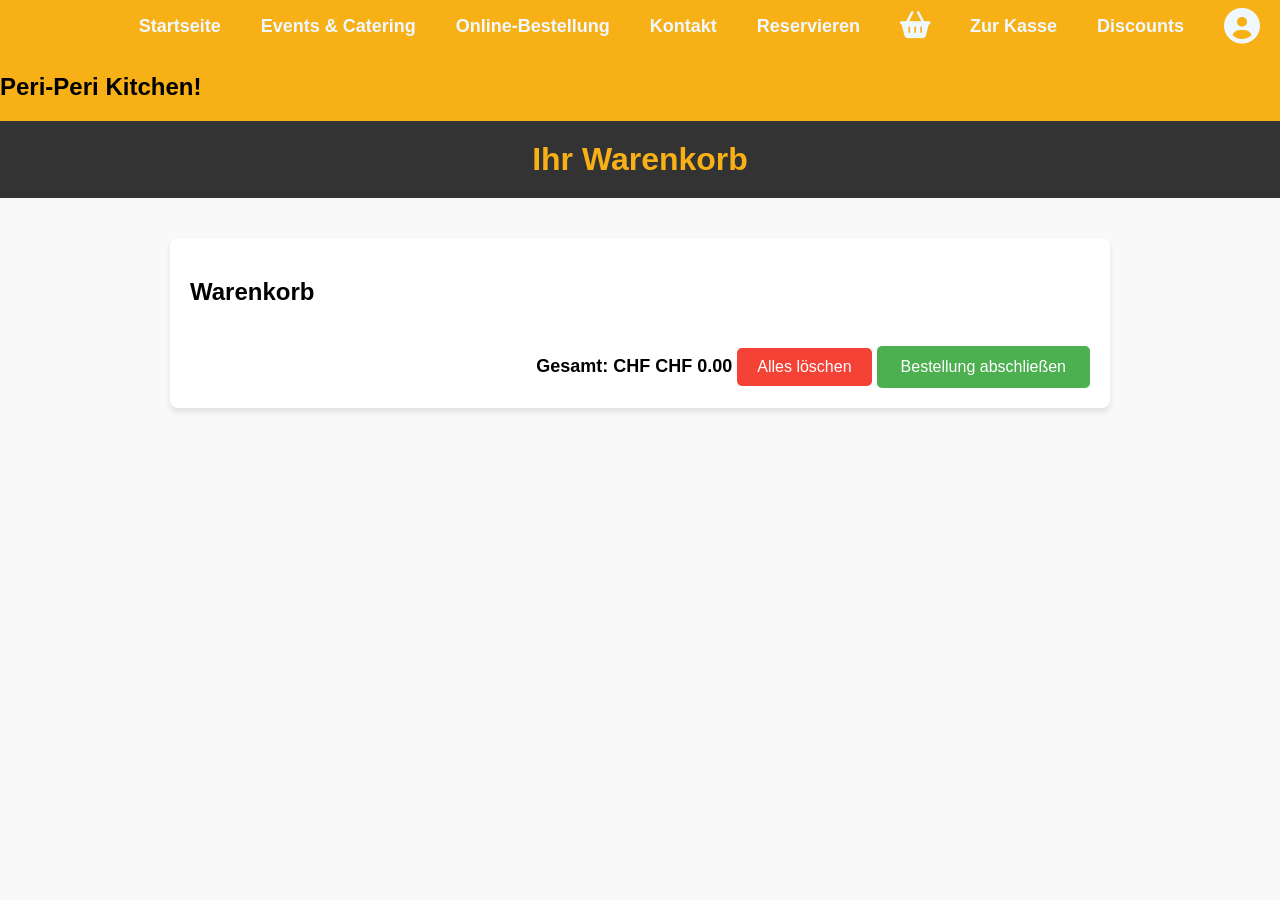
<file: cart.html>
<!DOCTYPE html>
<html lang="de">
<head>
    <meta charset="UTF-8">
    <meta name="viewport" content="width=device-width, initial-scale=1.0">
    <title>Kanav.S Webseite</title>
    <link rel="stylesheet" href="styles.css">
    <link rel="stylesheet" href="cart.css">
    <link rel="icon" type="image/x-icon" href="images/logo.png">
    <link
    href="https://cdnjs.cloudflare.com/ajax/libs/font-awesome/6.0.0-beta3/css/all.min.css"
    rel="stylesheet"
  />

  <link
    rel="stylesheet"
    href="https://site-assets.fontawesome.com/releases/v6.7.2/css/all.css"
  />

  <link
    rel="stylesheet"
    href="https://site-assets.fontawesome.com/releases/v6.7.2/css/sharp-duotone-thin.css"
  />

  <link
    rel="stylesheet"
    href="https://site-assets.fontawesome.com/releases/v6.7.2/css/sharp-duotone-solid.css"
  />

  <link
    rel="stylesheet"
    href="https://site-assets.fontawesome.com/releases/v6.7.2/css/sharp-duotone-regular.css"
  />

  <link
    rel="stylesheet"
    href="https://site-assets.fontawesome.com/releases/v6.7.2/css/sharp-duotone-light.css"
  />

  <link
    rel="stylesheet"
    href="https://site-assets.fontawesome.com/releases/v6.7.2/css/sharp-thin.css"
  />

  <link
    rel="stylesheet"
    href="https://site-assets.fontawesome.com/releases/v6.7.2/css/sharp-solid.css"
  />

  <link
    rel="stylesheet"
    href="https://site-assets.fontawesome.com/releases/v6.7.2/css/sharp-regular.css"
  />

  <link
    rel="stylesheet"
    href="https://site-assets.fontawesome.com/releases/v6.7.2/css/sharp-light.css"
  />

  <link
    rel="stylesheet"
    href="https://site-assets.fontawesome.com/releases/v6.7.2/css/duotone-thin.css"
  />

  <link
    rel="stylesheet"
    href="https://site-assets.fontawesome.com/releases/v6.7.2/css/duotone-regular.css"
  />

  <link
    rel="stylesheet"
    href="https://site-assets.fontawesome.com/releases/v6.7.2/css/duotone-light.css"
/>

<title>PERI-PERI KITCHEN</title>

</head>
<body>
    <nav class="navbar">
        <div class="hamburger">
            <span></span>
            <span></span>
            <span></span>
        </div>
        <ul class="nav-menu" style="z-index: 1000;">
          <li><a href="login.html" class="nav-link" style="font-size: 18px;"><i class="fa-solid fa-circle-user fa-2xl"></i></a></li>
          <li><a href="discount.html" class="nav-link" style="font-size: 18px;">Discounts</a></li>
          <li><a href="checkout.html" class="nav-link" style="font-size: 18px;">Zur Kasse</a></li>
          <li><a href="cart.html" class="nav-link" style="font-size: 18px;"><i class="fa-solid fa-basket-shopping fa-xl"></i> </a></li>
          <li><a href="reserving.html" class="nav-link" style="font-size: 18px;">Reservieren</a></li>
          <li><a href="contact.html" class="nav-link" style="font-size: 18px;">Kontakt</a></li>
          <li><a href="online.html" class="nav-link" style="font-size: 18px;">Online-Bestellung</a></li>
          <li><a href="events.html" class="nav-link" style="font-size: 18px;">Events & Catering</a></li>
          <li><a href="index.html" class="nav-link" style="font-size: 18px;">Startseite</a></li>
          <h2 style="float:left" style="font-size: 18px;">Peri-Peri Kitchen!</h2>
        </ul>
    </nav>

    <header>
      <div class="header-container">
          <h1>Ihr Warenkorb</h1>
      </div>
  </header>

  <section class="cart-section">
      <div class="cart-container">
          <h2 class="cart-title">Warenkorb</h2>
          
          <div id="cart-items" class="cart-items"></div>
          
          <div id="cart-total" class="cart-total">
              <strong>Gesamt: CHF <span id="total-price">0.00</span></strong>
              <button id="clear-cart" class="clear-cart-btn">Alles löschen</button>
              <button id="checkout-btn">Bestellung abschließen</button>
          </div>
      </div>
  </section>

    <!-- Link cart.js to handle the cart -->
    <script src="cart.js"></script>
    <script src="online.js"></script>


</body>
</file>
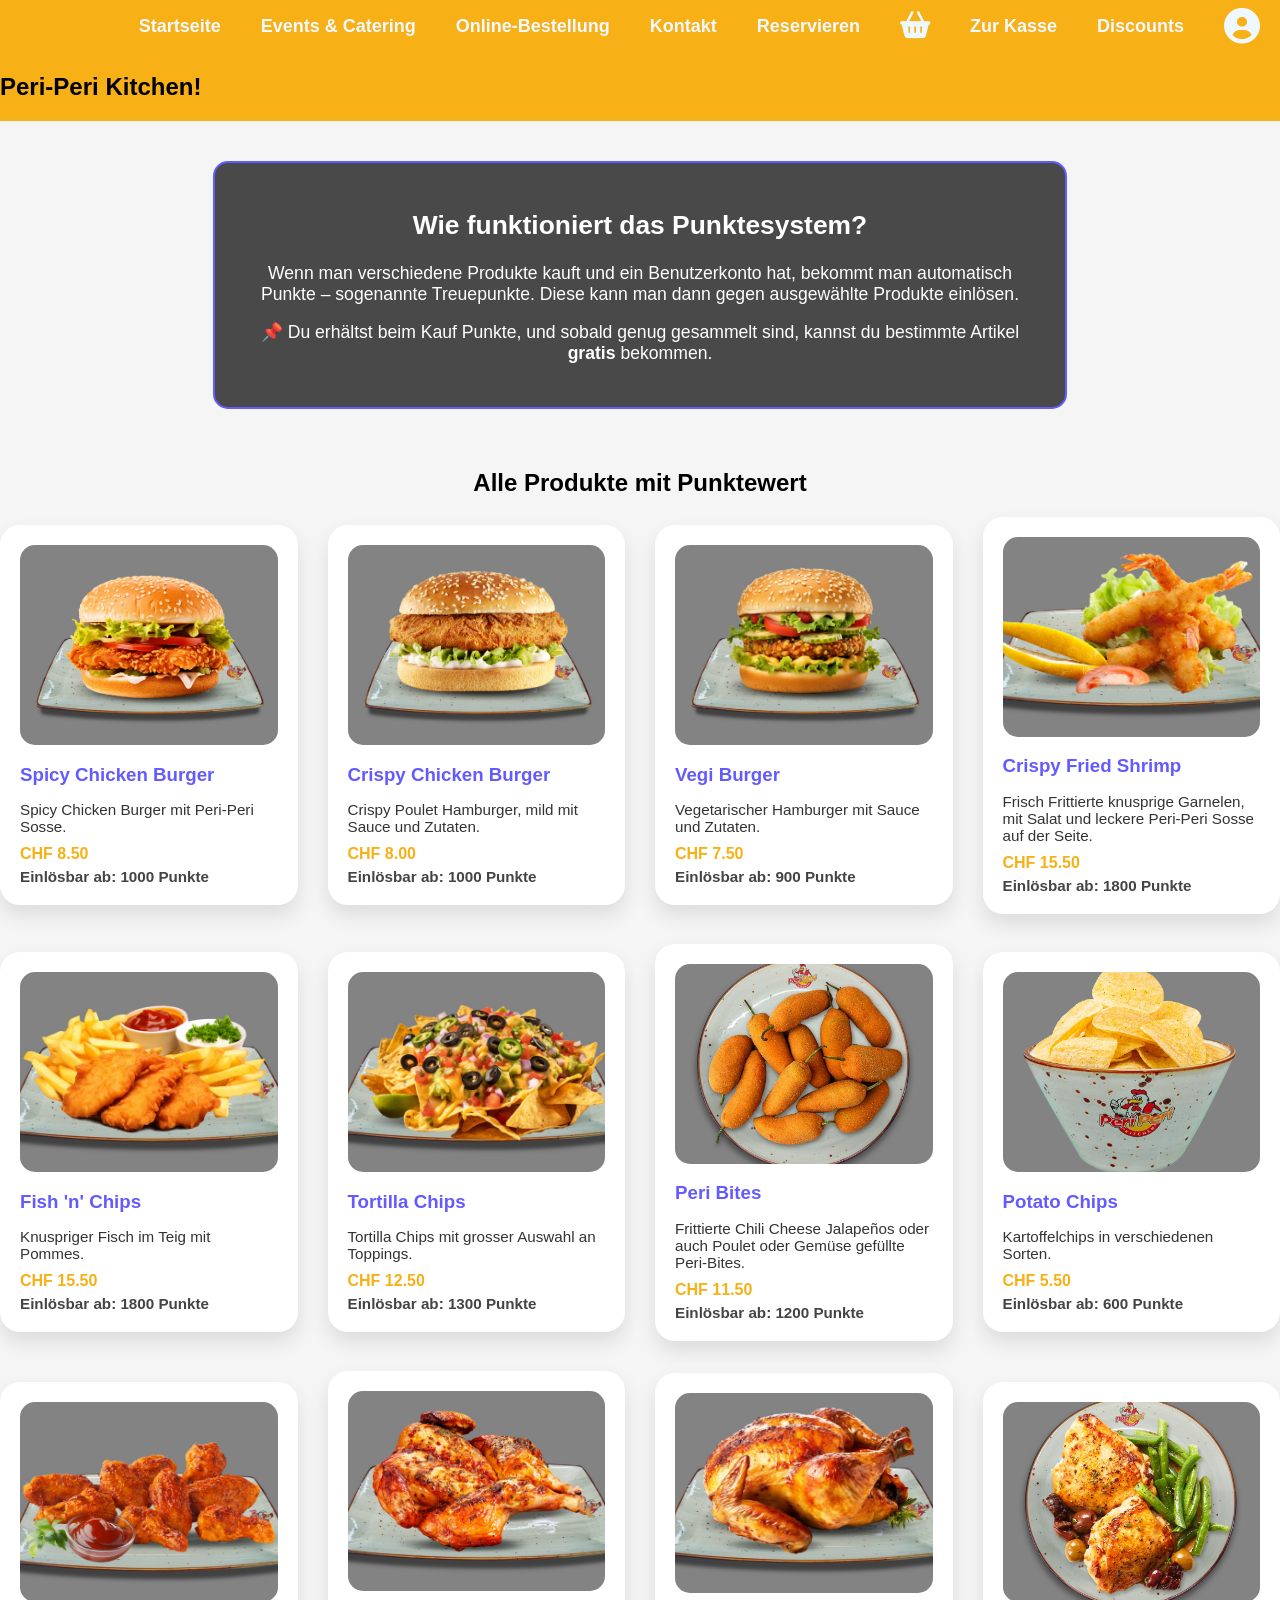
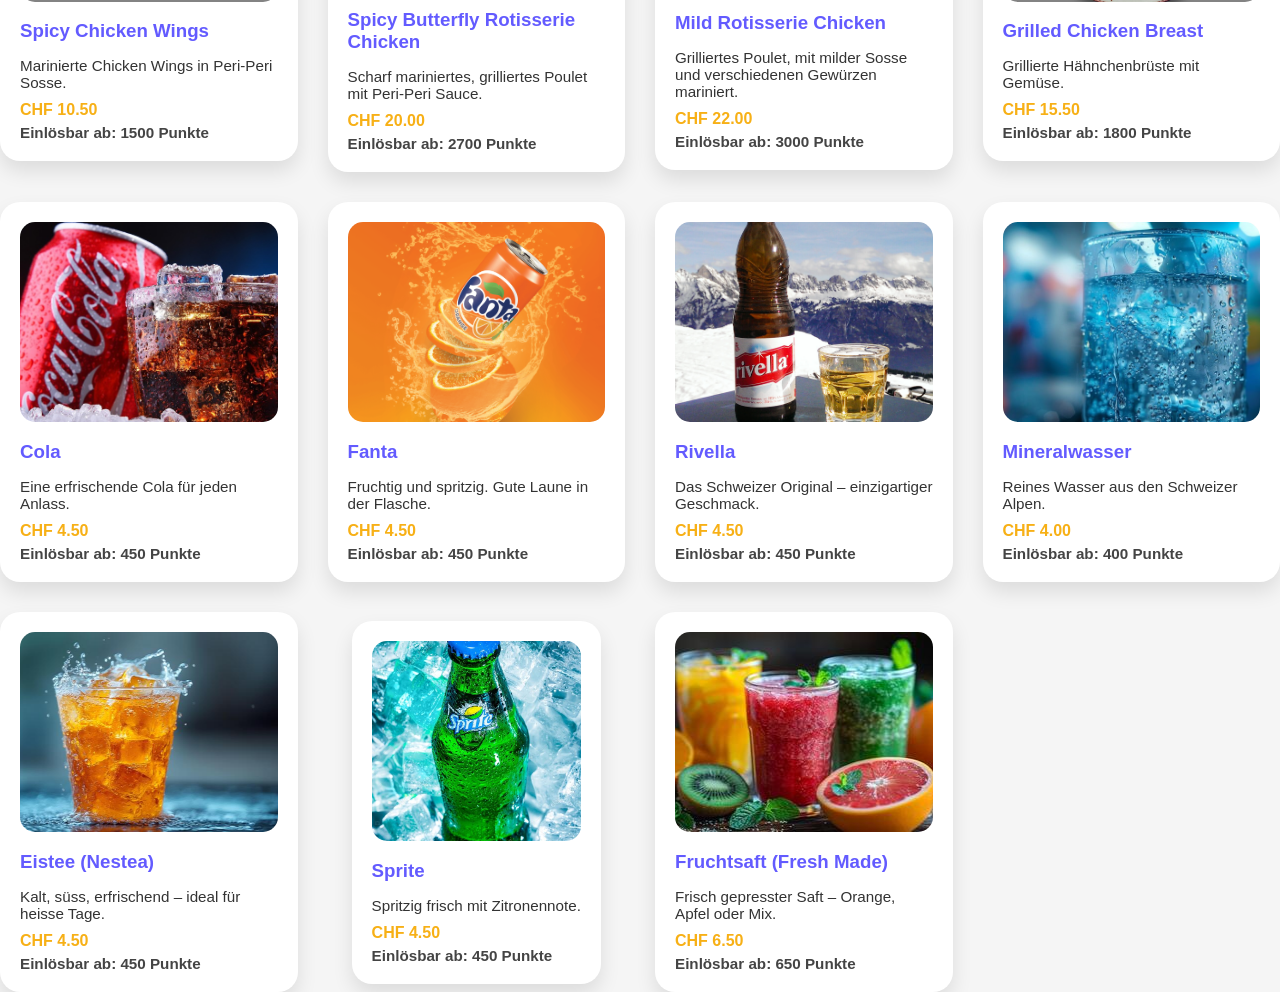
<file: discount.html>
<!DOCTYPE html>
<html lang="de">
<head>
    <meta charset="UTF-8">
    <meta name="viewport" content="width=device-width, initial-scale=1.0">
    <title>Kanav.S Webseite</title>
    <link rel="stylesheet" href="styles.css">
    <link rel="stylesheet" href="discount.css">
    <link
      href="https://cdnjs.cloudflare.com/ajax/libs/font-awesome/6.0.0-beta3/css/all.min.css"
      rel="stylesheet"
    />

    <link
      rel="stylesheet"
      href="https://site-assets.fontawesome.com/releases/v6.7.2/css/all.css"
    />

    <link
      rel="stylesheet"
      href="https://site-assets.fontawesome.com/releases/v6.7.2/css/sharp-duotone-thin.css"
    />

    <link
      rel="stylesheet"
      href="https://site-assets.fontawesome.com/releases/v6.7.2/css/sharp-duotone-solid.css"
    />

    <link
      rel="stylesheet"
      href="https://site-assets.fontawesome.com/releases/v6.7.2/css/sharp-duotone-regular.css"
    />

    <link
      rel="stylesheet"
      href="https://site-assets.fontawesome.com/releases/v6.7.2/css/sharp-duotone-light.css"
    />

    <link
      rel="stylesheet"
      href="https://site-assets.fontawesome.com/releases/v6.7.2/css/sharp-thin.css"
    />

    <link
      rel="stylesheet"
      href="https://site-assets.fontawesome.com/releases/v6.7.2/css/sharp-solid.css"
    />

    <link
      rel="stylesheet"
      href="https://site-assets.fontawesome.com/releases/v6.7.2/css/sharp-regular.css"
    />

    <link
      rel="stylesheet"
      href="https://site-assets.fontawesome.com/releases/v6.7.2/css/sharp-light.css"
    />

    <link
      rel="stylesheet"
      href="https://site-assets.fontawesome.com/releases/v6.7.2/css/duotone-thin.css"
    />

    <link
      rel="stylesheet"
      href="https://site-assets.fontawesome.com/releases/v6.7.2/css/duotone-regular.css"
    />

    <link
      rel="stylesheet"
      href="https://site-assets.fontawesome.com/releases/v6.7.2/css/duotone-light.css"
/>
    <title>PERI-PERI KITCHEN</title>
<link rel="icon" type="image/x-icon" href="images/logo.png">
</head> 
<body>

    <nav class="navbar">
        <div class="hamburger">
            <span></span>
            <span></span>
            <span></span>
        </div>
         <ul class="nav-menu" style="z-index: 1000;">
          <li><a href="login.html" class="nav-link" style="font-size: 18px;"><i class="fa-solid fa-circle-user fa-2xl"></i></a></li>
          <li><a href="discount.html" class="nav-link" style="font-size: 18px;">Discounts</a></li>
          <li><a href="checkout.html" class="nav-link" style="font-size: 18px;">Zur Kasse</a></li>
          <li><a href="cart.html" class="nav-link" style="font-size: 18px;"><i class="fa-solid fa-basket-shopping fa-xl"></i> </a></li>
          <li><a href="reserving.html" class="nav-link" style="font-size: 18px;">Reservieren</a></li>
          <li><a href="contact.html" class="nav-link" style="font-size: 18px;">Kontakt</a></li>
          <li><a href="online.html" class="nav-link" style="font-size: 18px;">Online-Bestellung</a></li>
          <li><a href="events.html" class="nav-link" style="font-size: 18px;">Events & Catering</a></li>
          <li><a href="index.html" class="nav-link" style="font-size: 18px;">Startseite</a></li>
          <h2 style="float:left" style="font-size: 18px;">Peri-Peri Kitchen!</h2>
        </ul>
    </nav>  

  <div class="explanation-box">
    <h2>Wie funktioniert das Punktesystem?</h2>
    <p>
      Wenn man verschiedene Produkte kauft und ein Benutzerkonto hat, bekommt man automatisch Punkte – sogenannte Treuepunkte.
      Diese kann man dann gegen ausgewählte Produkte einlösen.
    </p>
    <p style="margin-top: 10px;">
      📌 Du erhältst beim Kauf Punkte, und sobald genug gesammelt sind, kannst du bestimmte Artikel <strong>gratis</strong> bekommen.
    </p>
  </div>

  <section class="section points-page" id="discounts">
    <div class="container">
      <h2 class="section-title" style="text-align: center;">Alle Produkte mit Punktewert</h2>
      <div class="discounts-container">

     
        <div class="discount-card">
          <div class="project-image" style="background-image: url('./images/burger.jpg');"></div>
          <div class="project-content">
            <h3>Spicy Chicken Burger</h3>
            <p>Spicy Chicken Burger mit Peri-Peri Sosse.</p>
            <div class="price-container">CHF 8.50</div>
            <div class="points">Einlösbar ab: 1000 Punkte</div>
          </div>
        </div>

        <div class="discount-card">
          <div class="project-image" style="background-image: url('./images/cburger.jpg');"></div>
          <div class="project-content">
            <h3>Crispy Chicken Burger</h3>
            <p>Crispy Poulet Hamburger, mild mit Sauce und Zutaten.</p>
            <div class="price-container">CHF 8.00</div>
            <div class="points">Einlösbar ab: 1000 Punkte</div>
          </div>
        </div>

        <div class="discount-card">
          <div class="project-image" style="background-image: url('./images/vegiburger.jpg');"></div>
          <div class="project-content">
            <h3>Vegi Burger</h3>
            <p>Vegetarischer Hamburger mit Sauce und Zutaten.</p>
            <div class="price-container">CHF 7.50</div>
            <div class="points">Einlösbar ab: 900 Punkte</div>
          </div>
        </div>

        
        <div class="discount-card">
          <div class="project-image" style="background-image: url('./images/shrimp.jpg');"></div>
          <div class="project-content">
            <h3>Crispy Fried Shrimp</h3>
            <p>Frisch Frittierte knusprige Garnelen, mit Salat und leckere Peri-Peri Sosse auf der Seite. </p>
            <div class="price-container">CHF 15.50</div>
            <div class="points">Einlösbar ab: 1800 Punkte</div>
          </div>
        </div>

        <div class="discount-card">
          <div class="project-image" style="background-image: url('./images/fishnchips.jpg');"></div>
          <div class="project-content">
            <h3>Fish 'n' Chips</h3>
            <p>Knuspriger Fisch im Teig mit Pommes.</p>
            <div class="price-container">CHF 15.50</div>
            <div class="points">Einlösbar ab: 1800 Punkte</div>
          </div>
        </div>

        
        <div class="discount-card">
          <div class="project-image" style="background-image: url('./images/tortilla.jpg');"></div>
          <div class="project-content">
            <h3>Tortilla Chips</h3>
            <p>Tortilla Chips mit grosser Auswahl an Toppings.</p>
            <div class="price-container">CHF 12.50</div>
            <div class="points">Einlösbar ab: 1300 Punkte</div>
          </div>
        </div>

        <div class="discount-card">
          <div class="project-image" style="background-image: url('./images/jalapeno.jpg');"></div>
          <div class="project-content">
            <h3>Peri Bites</h3>
            <p>Frittierte Chili Cheese Jalapeños oder auch Poulet oder Gemüse gefüllte Peri-Bites.</p>
            <div class="price-container">CHF 11.50</div>
            <div class="points">Einlösbar ab: 1200 Punkte</div>
          </div>
        </div>

        <div class="discount-card">
          <div class="project-image" style="background-image: url('./images/crisps.jpg');"></div>
          <div class="project-content">
            <h3>Potato Chips</h3>
            <p>Kartoffelchips in verschiedenen Sorten.</p>
            <div class="price-container">CHF 5.50</div>
            <div class="points">Einlösbar ab: 600 Punkte</div>
          </div>
        </div>

        <div class="discount-card">
          <div class="project-image" style="background-image: url('./images/wings.jpg');"></div>
          <div class="project-content">
            <h3>Spicy Chicken Wings</h3>
            <p>Marinierte Chicken Wings in Peri-Peri Sosse.</p>
            <div class="price-container">CHF 10.50</div>
            <div class="points">Einlösbar ab: 1500 Punkte</div>
          </div>
        </div>

       
        <div class="discount-card">
          <div class="project-image" style="background-image: url('./images/rotisserie.jpg');"></div>
          <div class="project-content">
            <h3>Spicy Butterfly Rotisserie Chicken</h3>
            <p>Scharf mariniertes, grilliertes Poulet mit Peri-Peri Sauce.</p>
            <div class="price-container">CHF 20.00</div>
            <div class="points">Einlösbar ab: 2700 Punkte</div>
          </div>
        </div>

        <div class="discount-card">
          <div class="project-image" style="background-image: url('./images/mildrotisserie.jpg');"></div>
          <div class="project-content">
            <h3>Mild Rotisserie Chicken</h3>
            <p>Grilliertes Poulet, mit milder Sosse und verschiedenen Gewürzen mariniert.</p>
            <div class="price-container">CHF 22.00</div>
            <div class="points">Einlösbar ab: 3000 Punkte</div>
          </div>
        </div>

        <div class="discount-card">
          <div class="project-image" style="background-image: url('./images/grilledchicken.jpg');"></div>
          <div class="project-content">
            <h3>Grilled Chicken Breast</h3>
            <p>Grillierte Hähnchenbrüste mit Gemüse.</p>
            <div class="price-container">CHF 15.50</div>
            <div class="points">Einlösbar ab: 1800 Punkte</div>
          </div>
        </div>

       
        <div class="discount-card">
          <div class="project-image" style="background-image: url('./images/cola.jpg');"></div>
          <div class="project-content">
            <h3>Cola</h3>
            <p>Eine erfrischende Cola für jeden Anlass.</p>
            <div class="price-container">CHF 4.50</div>
            <div class="points">Einlösbar ab: 450 Punkte</div>
          </div>
        </div>

        <div class="discount-card">
          <div class="project-image" style="background-image: url('./images/fanta.png');"></div>
          <div class="project-content">
            <h3>Fanta</h3>
            <p>Fruchtig und spritzig. Gute Laune in der Flasche.</p>
            <div class="price-container">CHF 4.50</div>
            <div class="points">Einlösbar ab: 450 Punkte</div>
          </div>
        </div>

        <div class="discount-card">
          <div class="project-image" style="background-image: url('./images/rivella.jpg');"></div>
          <div class="project-content">
            <h3>Rivella</h3>
            <p>Das Schweizer Original – einzigartiger Geschmack.</p>
            <div class="price-container">CHF 4.50</div>
            <div class="points">Einlösbar ab: 450 Punkte</div>
          </div>
        </div>

        <div class="discount-card">
          <div class="project-image" style="background-image: url('./images/water.jpg');"></div>
          <div class="project-content">
            <h3>Mineralwasser</h3>
            <p>Reines Wasser aus den Schweizer Alpen.</p>
            <div class="price-container">CHF 4.00</div>
            <div class="points">Einlösbar ab: 400 Punkte</div>
          </div>
        </div>

        <div class="discount-card">
          <div class="project-image" style="background-image: url('./images/eistee.jpg');"></div>
          <div class="project-content">
            <h3>Eistee (Nestea)</h3>
            <p>Kalt, süss, erfrischend – ideal für heisse Tage.</p>
            <div class="price-container">CHF 4.50</div>
            <div class="points">Einlösbar ab: 450 Punkte</div>
          </div>
        </div>

        <div class="discount-card">
          <div class="project-image" style="background-image: url('./images/sprite.jpg');"></div>
          <div class="project-content">
            <h3>Sprite</h3>
            <p>Spritzig frisch mit Zitronennote.</p>
            <div class="price-container">CHF 4.50</div>
            <div class="points">Einlösbar ab: 450 Punkte</div>
          </div>
        </div>

        <div class="discount-card">
          <div class="project-image" style="background-image: url('./images/fruchtsaft.jpg');"></div>
          <div class="project-content">
            <h3>Fruchtsaft (Fresh Made)</h3>
            <p>Frisch gepresster Saft – Orange, Apfel oder Mix.</p>
            <div class="price-container">CHF 6.50</div>
            <div class="points">Einlösbar ab: 650 Punkte</div>
          </div>
        </div>

        <!-- END -->

      </div>
    </div>
  </section>

</body>
</file>
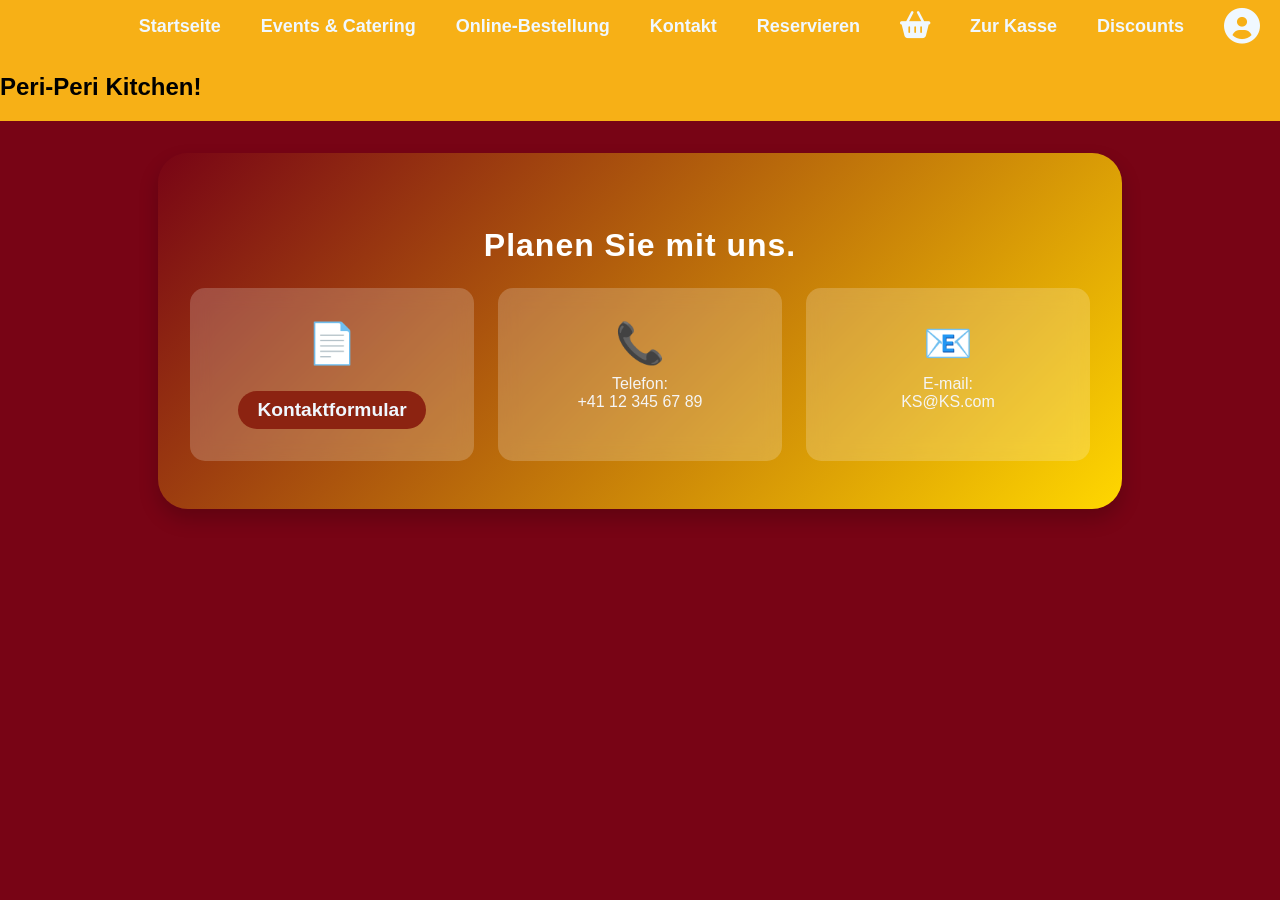
<file: events.html>
<!DOCTYPE html>
<html lang="de">
<head>
    <meta charset="UTF-8">
    <meta name="viewport" content="width=device-width, initial-scale=1.0">
    <title>Kanav.S Webseite</title>
    <link rel="stylesheet" href="styles.css">
    <link rel="stylesheet" href="events.css">
    <link rel="icon" type="image/x-icon" href="images/logo.png">
    <link
    href="https://cdnjs.cloudflare.com/ajax/libs/font-awesome/6.0.0-beta3/css/all.min.css"
    rel="stylesheet"
  />

  <link
    rel="stylesheet"
    href="https://site-assets.fontawesome.com/releases/v6.7.2/css/all.css"
  />

  <link
    rel="stylesheet"
    href="https://site-assets.fontawesome.com/releases/v6.7.2/css/sharp-duotone-thin.css"
  />

  <link
    rel="stylesheet"
    href="https://site-assets.fontawesome.com/releases/v6.7.2/css/sharp-duotone-solid.css"
  />

  <link
    rel="stylesheet"
    href="https://site-assets.fontawesome.com/releases/v6.7.2/css/sharp-duotone-regular.css"
  />

  <link
    rel="stylesheet"
    href="https://site-assets.fontawesome.com/releases/v6.7.2/css/sharp-duotone-light.css"
  />

  <link
    rel="stylesheet"
    href="https://site-assets.fontawesome.com/releases/v6.7.2/css/sharp-thin.css"
  />

  <link
    rel="stylesheet"
    href="https://site-assets.fontawesome.com/releases/v6.7.2/css/sharp-solid.css"
  />

  <link
    rel="stylesheet"
    href="https://site-assets.fontawesome.com/releases/v6.7.2/css/sharp-regular.css"
  />

  <link
    rel="stylesheet"
    href="https://site-assets.fontawesome.com/releases/v6.7.2/css/sharp-light.css"
  />

  <link
    rel="stylesheet"
    href="https://site-assets.fontawesome.com/releases/v6.7.2/css/duotone-thin.css"
  />

  <link
    rel="stylesheet"
    href="https://site-assets.fontawesome.com/releases/v6.7.2/css/duotone-regular.css"
  />

  <link
    rel="stylesheet"
    href="https://site-assets.fontawesome.com/releases/v6.7.2/css/duotone-light.css"
/>

<title>PERI-PERI KITCHEN</title>

</head>
<body>
    <nav class="navbar">
        <div class="hamburger">
            <span></span>
            <span></span>
            <span></span>
        </div>
        <ul class="nav-menu" style="z-index: 1000;">
          <li><a href="login.html" class="nav-link" style="font-size: 18px;"><i class="fa-solid fa-circle-user fa-2xl"></i></a></li>
          <li><a href="discount.html" class="nav-link" style="font-size: 18px;">Discounts</a></li>
          <li><a href="checkout.html" class="nav-link" style="font-size: 18px;">Zur Kasse</a></li>
          <li><a href="cart.html" class="nav-link" style="font-size: 18px;"><i class="fa-solid fa-basket-shopping fa-xl"></i> </a></li>
          <li><a href="reserving.html" class="nav-link" style="font-size: 18px;">Reservieren</a></li>
          <li><a href="contact.html" class="nav-link" style="font-size: 18px;">Kontakt</a></li>
          <li><a href="online.html" class="nav-link" style="font-size: 18px;">Online-Bestellung</a></li>
          <li><a href="events.html" class="nav-link" style="font-size: 18px;">Events & Catering</a></li>
          <li><a href="index.html" class="nav-link" style="font-size: 18px;">Startseite</a></li>
          <h2 style="float:left" style="font-size: 18px;">Peri-Peri Kitchen!</h2>
        </ul>
    </nav>

    <div class="about-section">
      <h2>Planen Sie mit uns.</h2>
      <div class="interests-grid">
          <div class="interest-item">
              <span class="interest-icon">📄</span>
              <a href="contact.html" class="contact-link">Kontaktformular</a>
          </div>
          <div class="interest-item">
              <span class="interest-icon">📞</span>
              <p>Telefon: <br> +41 12 345 67 89</p>
          </div>
          <div class="interest-item">
              <span class="interest-icon">📧</span>
              <p>E-mail: <br> KS@KS.com</p>
          </div>
      </div>
  </div>
  
</body>
</file>
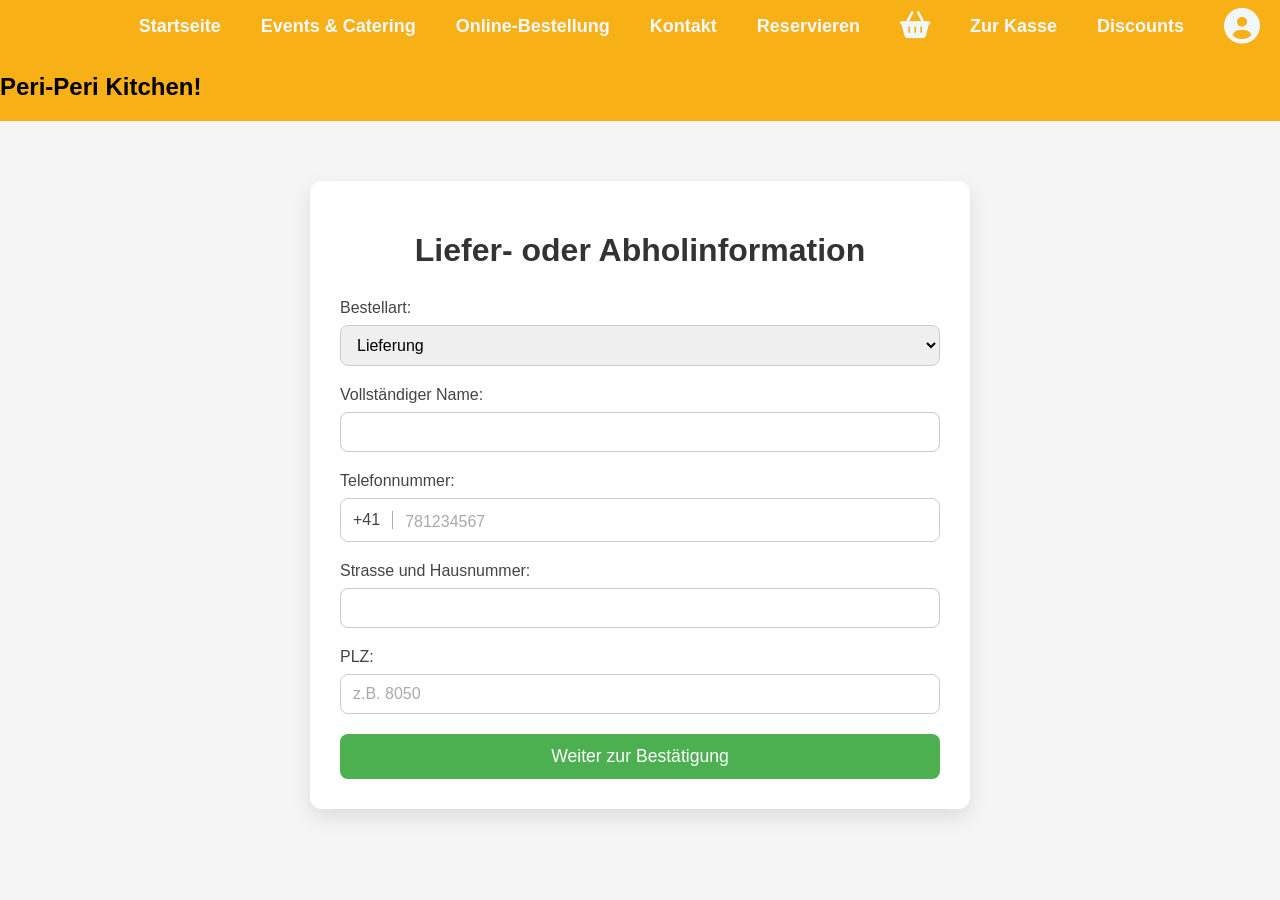
<file: info.html>
<!DOCTYPE html>
<html lang="de">
<head>
    <meta charset="UTF-8">
    <meta name="viewport" content="width=device-width, initial-scale=1.0">
    <title>Kanav.S Webseite</title>
    <link rel="stylesheet" href="styles.css">
    <link rel="stylesheet" href="info.css">
    <link rel="icon" type="image/x-icon" href="images/logo.png">
    <link
    href="https://cdnjs.cloudflare.com/ajax/libs/font-awesome/6.0.0-beta3/css/all.min.css"
    rel="stylesheet"
  />

  <link
    rel="stylesheet"
    href="https://site-assets.fontawesome.com/releases/v6.7.2/css/all.css"
  />

  <link
    rel="stylesheet"
    href="https://site-assets.fontawesome.com/releases/v6.7.2/css/sharp-duotone-thin.css"
  />

  <link
    rel="stylesheet"
    href="https://site-assets.fontawesome.com/releases/v6.7.2/css/sharp-duotone-solid.css"
  />

  <link
    rel="stylesheet"
    href="https://site-assets.fontawesome.com/releases/v6.7.2/css/sharp-duotone-regular.css"
  />

  <link
    rel="stylesheet"
    href="https://site-assets.fontawesome.com/releases/v6.7.2/css/sharp-duotone-light.css"
  />

  <link
    rel="stylesheet"
    href="https://site-assets.fontawesome.com/releases/v6.7.2/css/sharp-thin.css"
  />

  <link
    rel="stylesheet"
    href="https://site-assets.fontawesome.com/releases/v6.7.2/css/sharp-solid.css"
  />

  <link
    rel="stylesheet"
    href="https://site-assets.fontawesome.com/releases/v6.7.2/css/sharp-regular.css"
  />

  <link
    rel="stylesheet"
    href="https://site-assets.fontawesome.com/releases/v6.7.2/css/sharp-light.css"
  />

  <link
    rel="stylesheet"
    href="https://site-assets.fontawesome.com/releases/v6.7.2/css/duotone-thin.css"
  />

  <link
    rel="stylesheet"
    href="https://site-assets.fontawesome.com/releases/v6.7.2/css/duotone-regular.css"
  />

  <link
    rel="stylesheet"
    href="https://site-assets.fontawesome.com/releases/v6.7.2/css/duotone-light.css"
/>

<title>PERI-PERI KITCHEN</title>

</head>
<body>
    <nav class="navbar">
        <div class="hamburger">
            <span></span>
            <span></span>
            <span></span>
        </div>
        <ul class="nav-menu" style="z-index: 1000;">
          <li><a href="login.html" class="nav-link" style="font-size: 18px;"><i class="fa-solid fa-circle-user fa-2xl"></i></a></li>
          <li><a href="discount.html" class="nav-link" style="font-size: 18px;">Discounts</a></li>
          <li><a href="checkout.html" class="nav-link" style="font-size: 18px;">Zur Kasse</a></li>
          <li><a href="cart.html" class="nav-link" style="font-size: 18px;"><i class="fa-solid fa-basket-shopping fa-xl"></i> </a></li>
          <li><a href="reserving.html" class="nav-link" style="font-size: 18px;">Reservieren</a></li>
          <li><a href="contact.html" class="nav-link" style="font-size: 18px;">Kontakt</a></li>
          <li><a href="online.html" class="nav-link" style="font-size: 18px;">Online-Bestellung</a></li>
          <li><a href="events.html" class="nav-link" style="font-size: 18px;">Events & Catering</a></li>
          <li><a href="index.html" class="nav-link" style="font-size: 18px;">Startseite</a></li>
          <h2 style="float:left" style="font-size: 18px;">Peri-Peri Kitchen!</h2>
        </ul>
    </nav>
    
<body>
  <div class="container">
    <h1>Liefer- oder Abholinformation</h1>
  
    <form id="info-form">
      <label for="order-type">Bestellart:</label>
      <select id="order-type" required>
        <option value="delivery">Lieferung</option>
        <option value="pickup">Abholung</option>
      </select>
  
      <!-- Name field is always visible -->
      <label for="fullname">Vollständiger Name:</label>
      <input type="text" id="fullname">
      
      <label for="phone">Telefonnummer:</label>
      <div class="phone-input-wrapper">
        <span class="country-code">+41</span>
        <input
          type="text"
          id="phone"
          maxlength="9"
          pattern="\d{9}"
          placeholder="781234567"
          inputmode="numeric"
          required
        >
      </div>
      
      
      <!-- Delivery fields only visible if 'Lieferung' is selected -->
      <div id="delivery-fields">
        <label for="address">Strasse und Hausnummer:</label>
        <input type="text" id="address">
  
        <label for="postcode">PLZ:</label>
        <input type="number" id="postcode" min="8000" max="8960" placeholder="z.B. 8050">
      </div>
  
      <button type="submit">Weiter zur Bestätigung</button>
    </form>
  </div>
  

  <script src="info.js"></script>

</body>
</file>
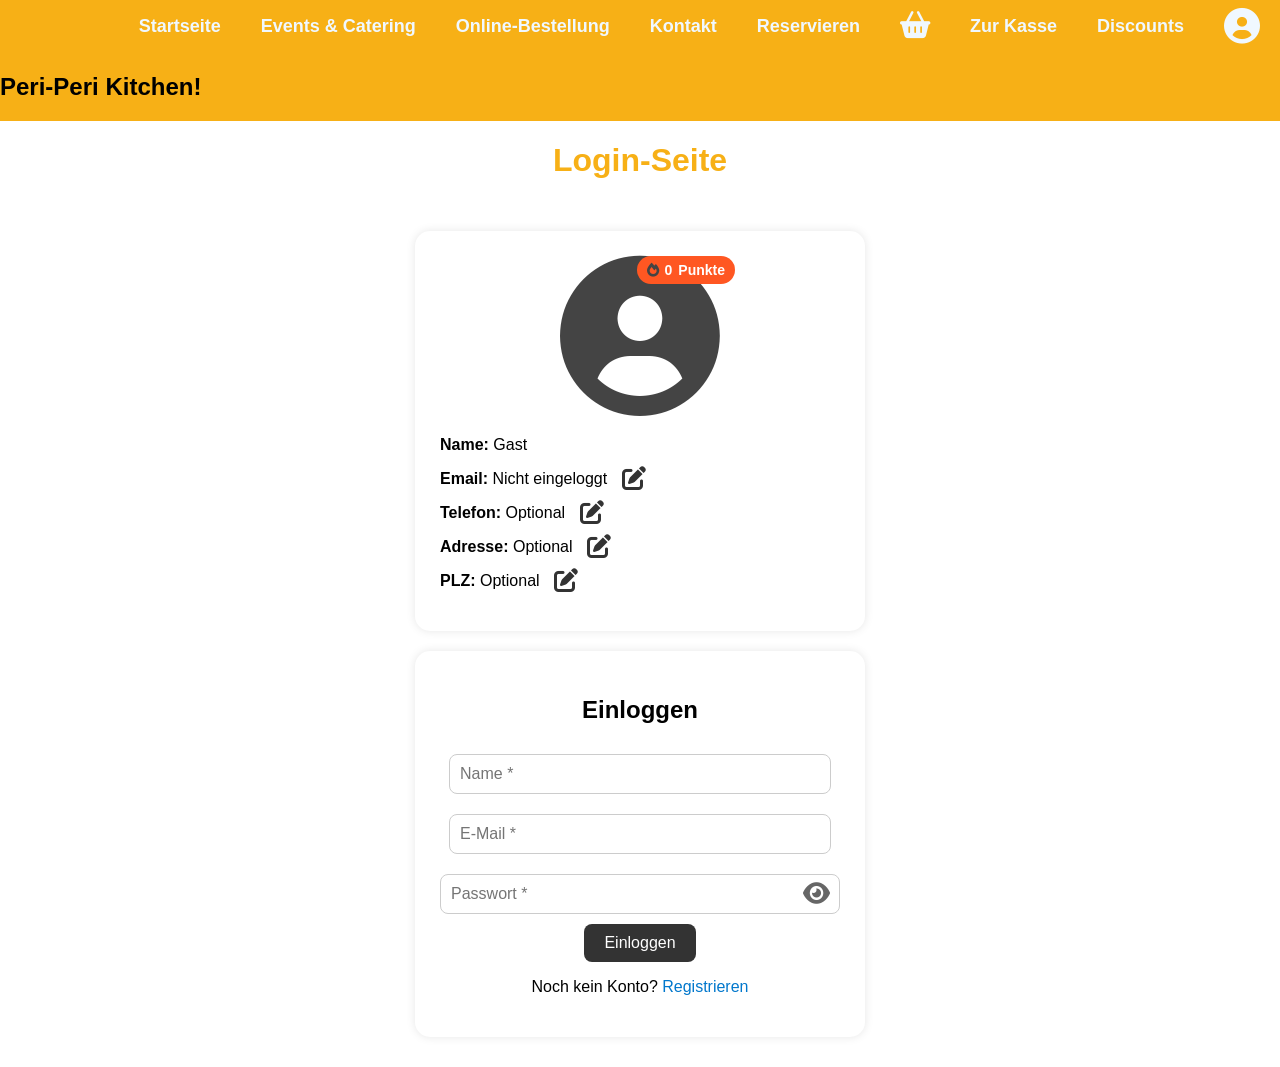
<file: login.html>
<!DOCTYPE html>
<html lang="de">
<head>
    <meta charset="UTF-8">
    <meta name="viewport" content="width=device-width, initial-scale=1.0">
    <title>Kanav.S Webseite</title>
    <link rel="stylesheet" href="styles.css">
    <link rel="stylesheet" href="login.css">
    <link rel="icon" type="image/x-icon" href="images/logo.png">
    <link
    href="https://cdnjs.cloudflare.com/ajax/libs/font-awesome/6.0.0-beta3/css/all.min.css"
    rel="stylesheet"
  />

  <link
    rel="stylesheet"
    href="https://site-assets.fontawesome.com/releases/v6.7.2/css/all.css"
  />

  <link
    rel="stylesheet"
    href="https://site-assets.fontawesome.com/releases/v6.7.2/css/sharp-duotone-thin.css"
  />

  <link
    rel="stylesheet"
    href="https://site-assets.fontawesome.com/releases/v6.7.2/css/sharp-duotone-solid.css"
  />

  <link
    rel="stylesheet"
    href="https://site-assets.fontawesome.com/releases/v6.7.2/css/sharp-duotone-regular.css"
  />

  <link
    rel="stylesheet"
    href="https://site-assets.fontawesome.com/releases/v6.7.2/css/sharp-duotone-light.css"
  />

  <link
    rel="stylesheet"
    href="https://site-assets.fontawesome.com/releases/v6.7.2/css/sharp-thin.css"
  />

  <link
    rel="stylesheet"
    href="https://site-assets.fontawesome.com/releases/v6.7.2/css/sharp-solid.css"
  />

  <link
    rel="stylesheet"
    href="https://site-assets.fontawesome.com/releases/v6.7.2/css/sharp-regular.css"
  />

  <link
    rel="stylesheet"
    href="https://site-assets.fontawesome.com/releases/v6.7.2/css/sharp-light.css"
  />

  <link
    rel="stylesheet"
    href="https://site-assets.fontawesome.com/releases/v6.7.2/css/duotone-thin.css"
  />

  <link
    rel="stylesheet"
    href="https://site-assets.fontawesome.com/releases/v6.7.2/css/duotone-regular.css"
  />

  <link
    rel="stylesheet"
    href="https://site-assets.fontawesome.com/releases/v6.7.2/css/duotone-light.css"
/>

<title>PERI-PERI KITCHEN</title>

</head>
<body>
  <nav class="navbar">
      <div class="hamburger">
          <span></span>
          <span></span>
          <span></span>
      </div>
      <ul class="nav-menu" style="z-index: 1000;">
          <li><a href="login.html" class="nav-link" style="font-size: 18px;"><i class="fa-solid fa-circle-user fa-2xl"></i></a></li>
          <li><a href="discount.html" class="nav-link" style="font-size: 18px;">Discounts</a></li>
          <li><a href="checkout.html" class="nav-link" style="font-size: 18px;">Zur Kasse</a></li>
          <li><a href="cart.html" class="nav-link" style="font-size: 18px;"><i class="fa-solid fa-basket-shopping fa-xl"></i> </a></li>
          <li><a href="reserving.html" class="nav-link" style="font-size: 18px;">Reservieren</a></li>
          <li><a href="contact.html" class="nav-link" style="font-size: 18px;">Kontakt</a></li>
          <li><a href="online.html" class="nav-link" style="font-size: 18px;">Online-Bestellung</a></li>
          <li><a href="events.html" class="nav-link" style="font-size: 18px;">Events & Catering</a></li>
          <li><a href="index.html" class="nav-link" style="font-size: 18px;">Startseite</a></li>
          <h2 style="float:left" style="font-size: 18px;">Peri-Peri Kitchen!</h2>
      </ul>
  </nav>

  <header>
      <div class="header-container">
          <h1>Login-Seite</h1>
      </div>
  </header>

  <main class="login-main">
    <!-- USER INFO PANEL -->
    <div class="user-container">
      <div class="user-icon-wrapper">
        <i class="fa-solid fa-circle-user fa-10x"></i>
        <div class="points-badge">
          <i class="fa-solid fa-fire"></i>
          <span id="points">0</span> Punkte
        </div>
      </div>
  
      <div class="user-info">
        <p><strong>Name:</strong> <span id="userName">Gast</span></p>
        <p><strong>Email:</strong> <span id="userEmail">Nicht eingeloggt</span>
          <i class="fa-solid fa-pen-to-square fa-xl edit-icon" onclick="editField('email')"></i>
        </p>
        <p><strong>Telefon:</strong> <span id="userPhone">Optional</span>
          <i class="fa-solid fa-pen-to-square fa-xl edit-icon" onclick="editField('phone')"></i>
        </p>
        <p><strong>Adresse:</strong> <span id="userAddress">Optional</span>
          <i class="fa-solid fa-pen-to-square fa-xl edit-icon" onclick="editField('address')"></i>
        </p>
        <p><strong>PLZ:</strong> <span id="userPLZ">Optional</span>
          <i class="fa-solid fa-pen-to-square fa-xl edit-icon" onclick="editField('plz')"></i>
        </p>
        
      </div>
    </div>
  
    <!-- LOGIN BOX -->
    <div class="login-box" id="loginBox">
      <h2>Einloggen</h2>
      <input type="text" id="loginName" placeholder="Name *" required>
      <input type="email" id="loginEmail" placeholder="E-Mail *" required>
  
      <div class="password-wrapper">
        <input type="password" id="loginPassword" placeholder="Passwort *" style="width: 265px;" required>
        <i id="toggleLoginPassword" class="fa-solid fa-eye fa-xl"></i>
      </div>
  
      <button onclick="signIn()">Einloggen</button>
      <p>Noch kein Konto? <a href="#" onclick="toggleView('register')">Registrieren</a></p>
    </div>
  
    <!-- REGISTER BOX -->
    <div class="login-box" id="registerBox" style="display: none;">
      <h2>Registrieren</h2>
      <input type="text" id="registerName" placeholder="Name *" required>
      <input type="email" id="registerEmail" placeholder="E-Mail *" required>
      <input type="tel" id="registerPhone" placeholder="Telefonnummer (optional)" pattern="\d*" inputmode="numeric" maxlength="18">
      <input type="text" id="registerAddress" placeholder="Adresse (optional)">
      <input type="text" id="registerPLZ" placeholder="PLZ (optional)" maxlength="4">

  
      <div class="password-wrapper">
        <input type="password" id="registerPassword" placeholder="Passwort *" style="width: 265px;" required>
        <i id="toggleRegisterPassword" class="fa-solid fa-eye fa-xl"></i>
      </div>
  
      <button onclick="register()">Registrieren</button>
      <p>Schon ein Konto? <a href="#" onclick="toggleView('login')">Einloggen</a></p>
    </div>
  
    <!-- LOGOUT -->
    <div class="logout-box" id="logoutBox" style="display: none;">
      <button onclick="logout()">Ausloggen</button>
    </div>
  </main>
  

    <script src="login.js"></script>

</body>
</file>
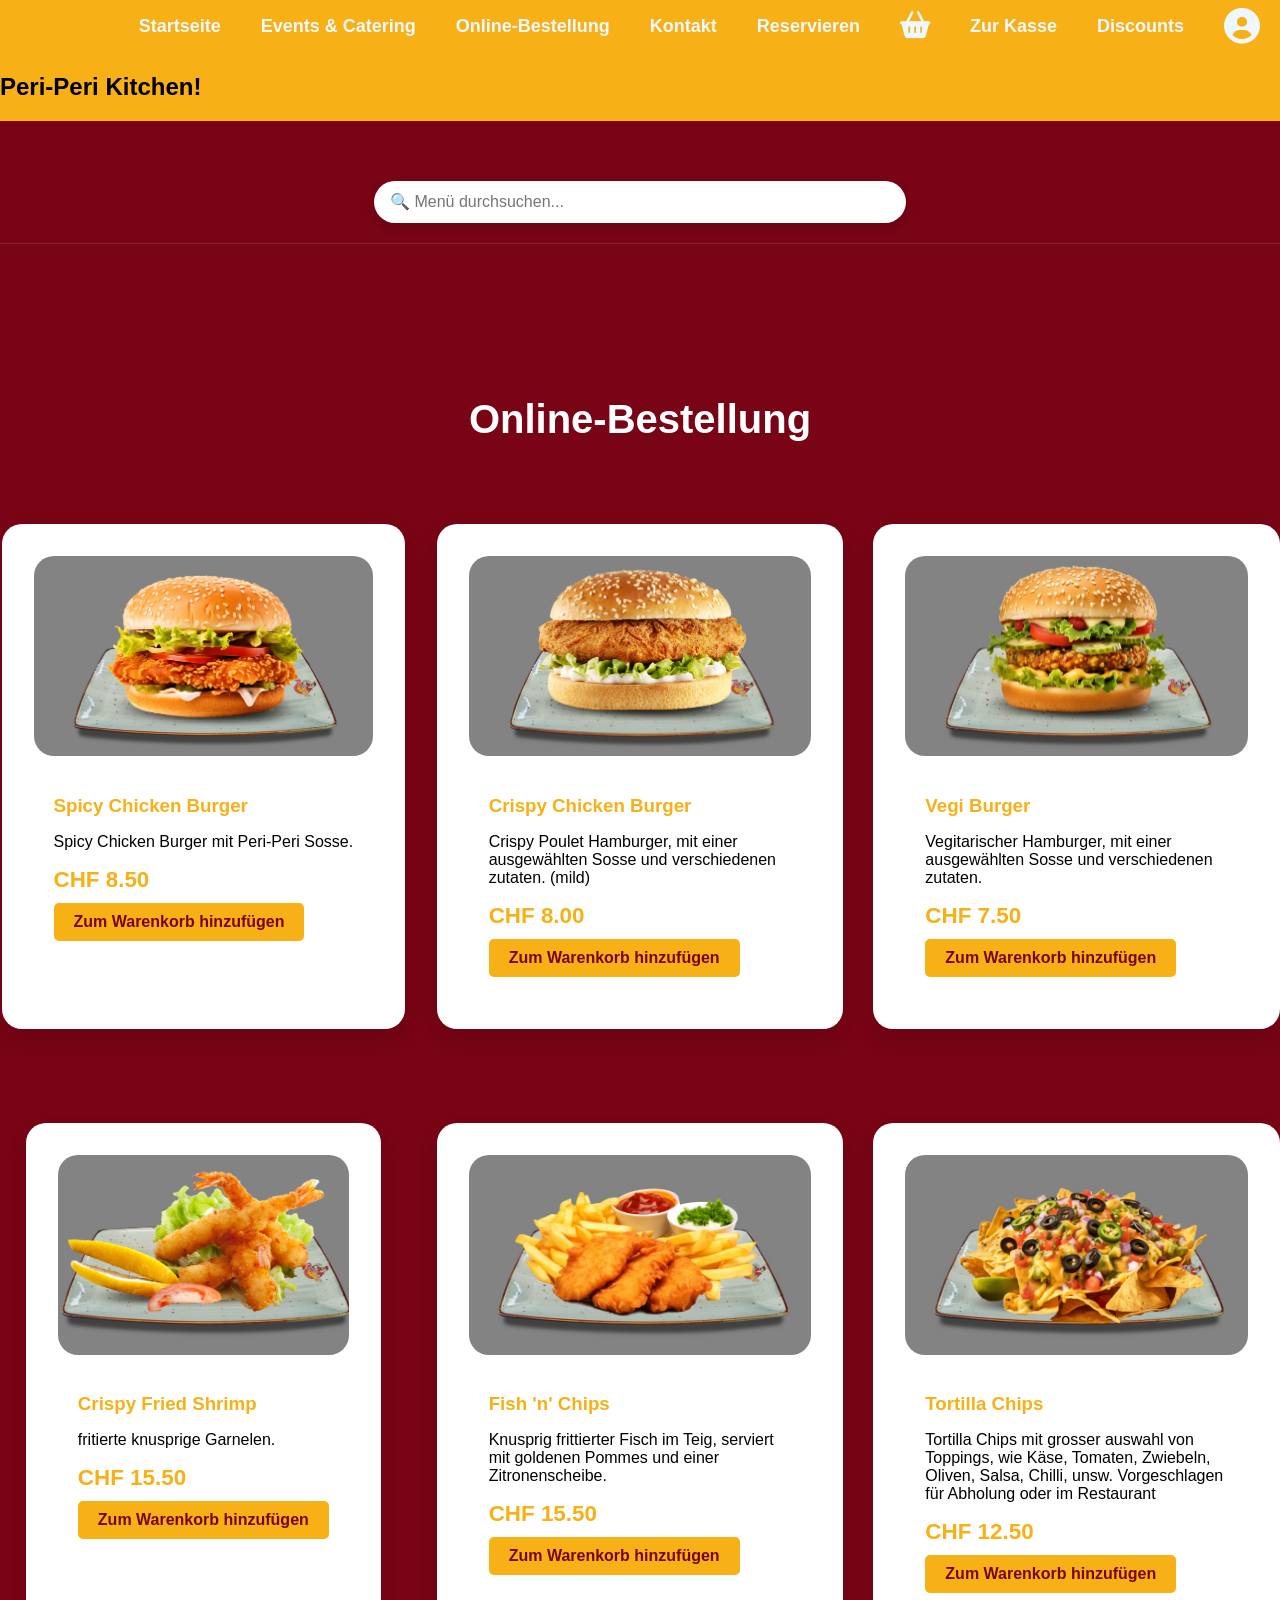
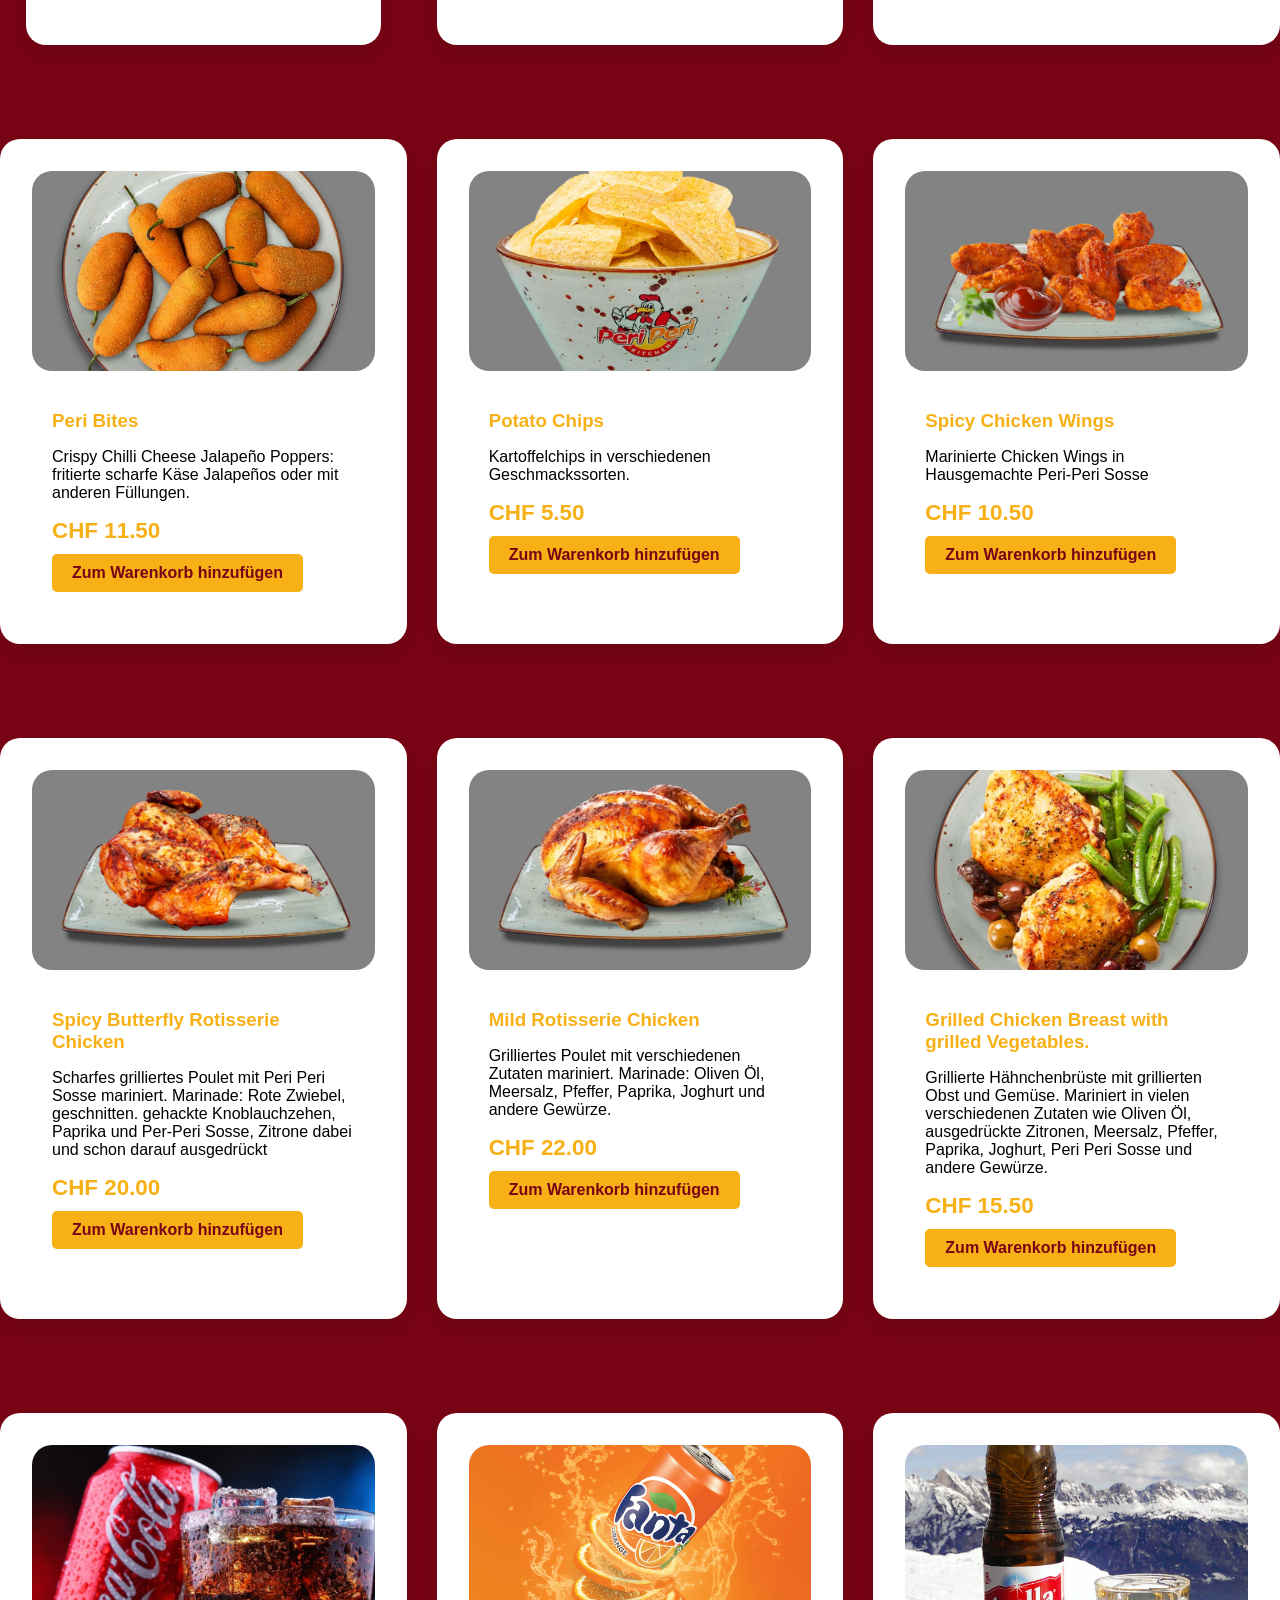
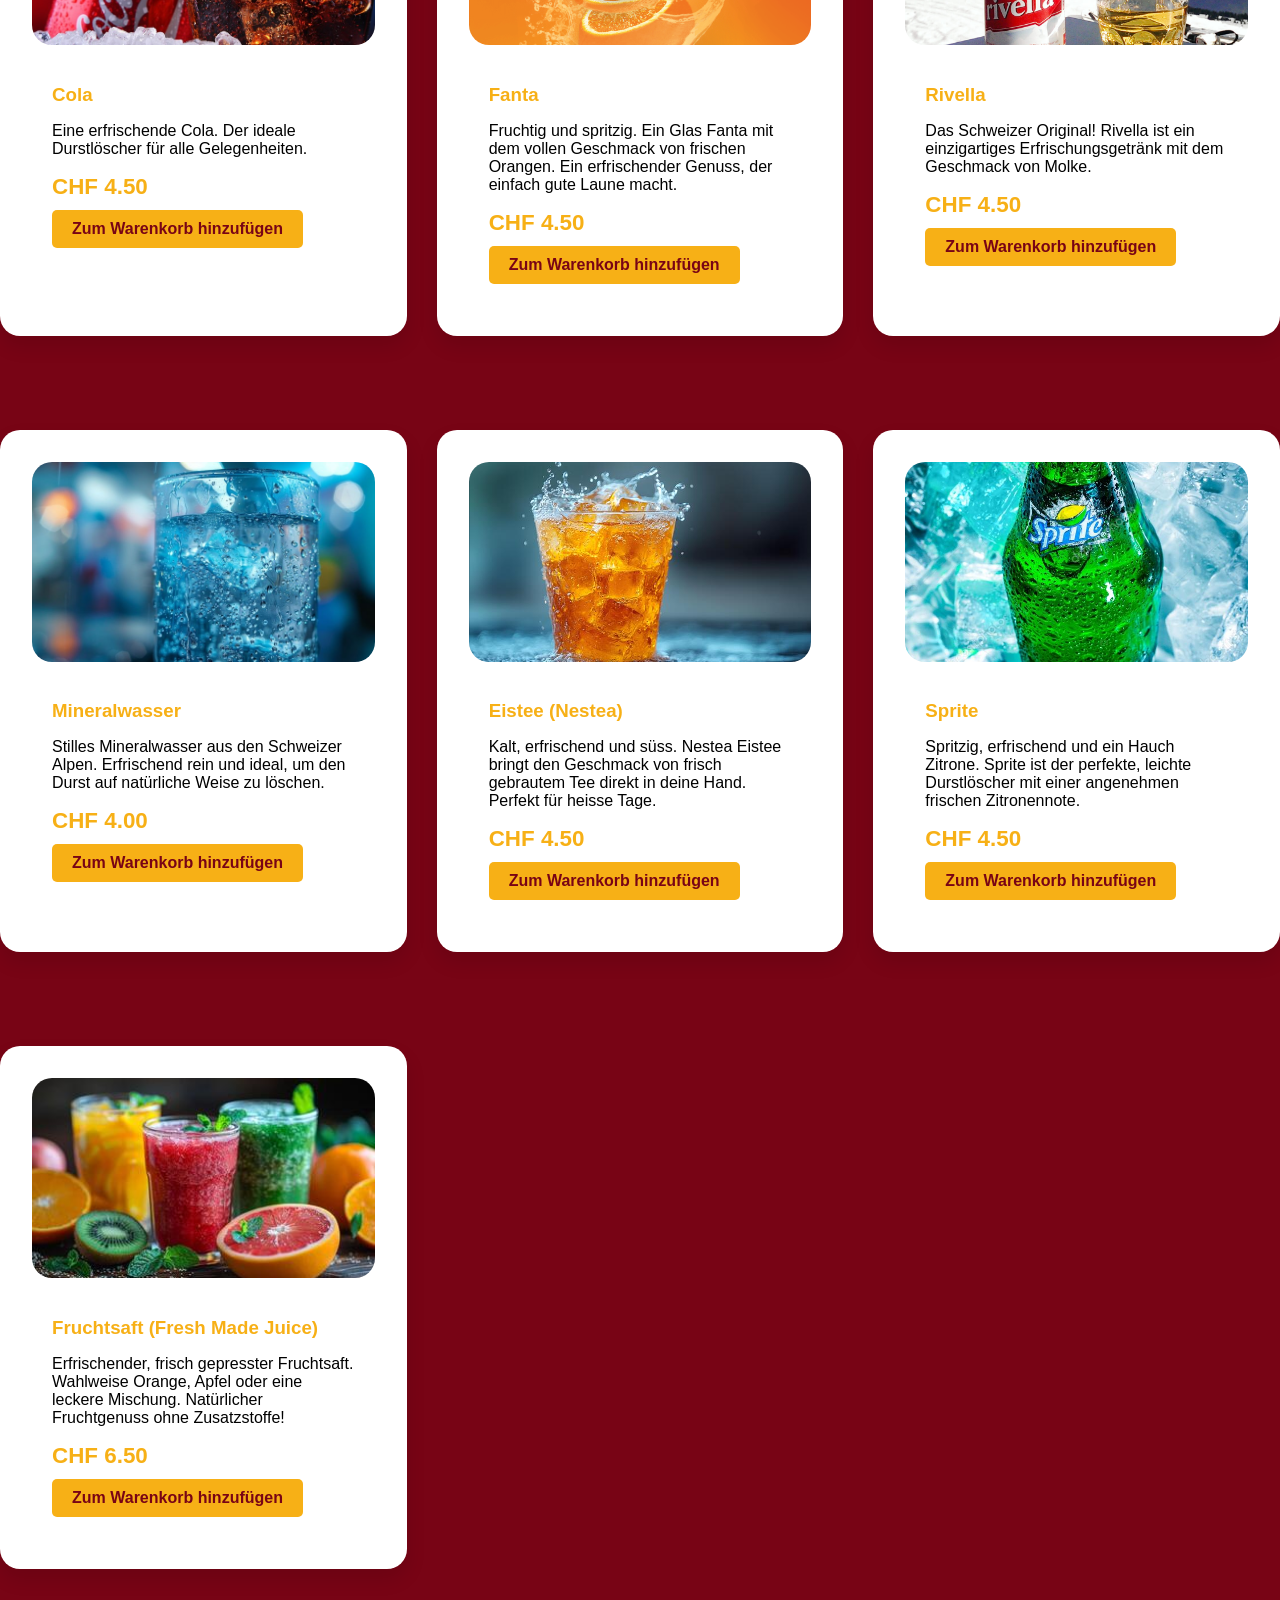
<file: online.html>
<!DOCTYPE html>
<html lang="de">
<head>
    <meta charset="UTF-8">
    <meta name="viewport" content="width=device-width, initial-scale=1.0">
    <title>Kanav.S Webseite</title>
    <link rel="stylesheet" href="styles.css">
    <link rel="stylesheet" href="online.css">
    <link rel="icon" type="image/x-icon" href="images/logo.png">
    <link
    href="https://cdnjs.cloudflare.com/ajax/libs/font-awesome/6.0.0-beta3/css/all.min.css"
    rel="stylesheet"
  />

  <link
    rel="stylesheet"
    href="https://site-assets.fontawesome.com/releases/v6.7.2/css/all.css"
  />

  <link
    rel="stylesheet"
    href="https://site-assets.fontawesome.com/releases/v6.7.2/css/sharp-duotone-thin.css"
  />

  <link
    rel="stylesheet"
    href="https://site-assets.fontawesome.com/releases/v6.7.2/css/sharp-duotone-solid.css"
  />

  <link
    rel="stylesheet"
    href="https://site-assets.fontawesome.com/releases/v6.7.2/css/sharp-duotone-regular.css"
  />

  <link
    rel="stylesheet"
    href="https://site-assets.fontawesome.com/releases/v6.7.2/css/sharp-duotone-light.css"
  />

  <link
    rel="stylesheet"
    href="https://site-assets.fontawesome.com/releases/v6.7.2/css/sharp-thin.css"
  />

  <link
    rel="stylesheet"
    href="https://site-assets.fontawesome.com/releases/v6.7.2/css/sharp-solid.css"
  />

  <link
    rel="stylesheet"
    href="https://site-assets.fontawesome.com/releases/v6.7.2/css/sharp-regular.css"
  />

  <link
    rel="stylesheet"
    href="https://site-assets.fontawesome.com/releases/v6.7.2/css/sharp-light.css"
  />

  <link
    rel="stylesheet"
    href="https://site-assets.fontawesome.com/releases/v6.7.2/css/duotone-thin.css"
  />

  <link
    rel="stylesheet"
    href="https://site-assets.fontawesome.com/releases/v6.7.2/css/duotone-regular.css"
  />

  <link
    rel="stylesheet"
    href="https://site-assets.fontawesome.com/releases/v6.7.2/css/duotone-light.css"
/>

<title>PERI-PERI KITCHEN</title>

</head>
<body>
    <nav class="navbar">
        <div class="hamburger">
            <span></span>
            <span></span>
            <span></span>
        </div>
        <ul class="nav-menu" style="z-index: 1000;">
          <li><a href="login.html" class="nav-link" style="font-size: 18px;"><i class="fa-solid fa-circle-user fa-2xl"></i></a></li>
          <li><a href="discount.html" class="nav-link" style="font-size: 18px;">Discounts</a></li>
          <li><a href="checkout.html" class="nav-link" style="font-size: 18px;">Zur Kasse</a></li>
          <li><a href="cart.html" class="nav-link" style="font-size: 18px;"><i class="fa-solid fa-basket-shopping fa-xl"></i> </a></li>
          <li><a href="reserving.html" class="nav-link" style="font-size: 18px;">Reservieren</a></li>
          <li><a href="contact.html" class="nav-link" style="font-size: 18px;">Kontakt</a></li>
          <li><a href="online.html" class="nav-link" style="font-size: 18px;">Online-Bestellung</a></li>
          <li><a href="events.html" class="nav-link" style="font-size: 18px;">Events & Catering</a></li>
          <li><a href="index.html" class="nav-link" style="font-size: 18px;">Startseite</a></li>
            <h2 style="float:left" style="font-size: 18px;">Peri-Peri Kitchen!</h2>
        </ul>
    </nav>


    <div class="search-container">
      <input type="text" id="searchBar" placeholder="🔍 Menü durchsuchen..." />
    </div>


    <section class="section" id="projects">
      <div class="container">
        <h2 class="section-title">Online-Bestellung</h2>
        <div class="projects" id="menu-items">
          <!-- Food cards will be loaded here -->
        </div>
      </div>
    </section>


    
    
    <script src="online.js"></script>


</body>
</file>
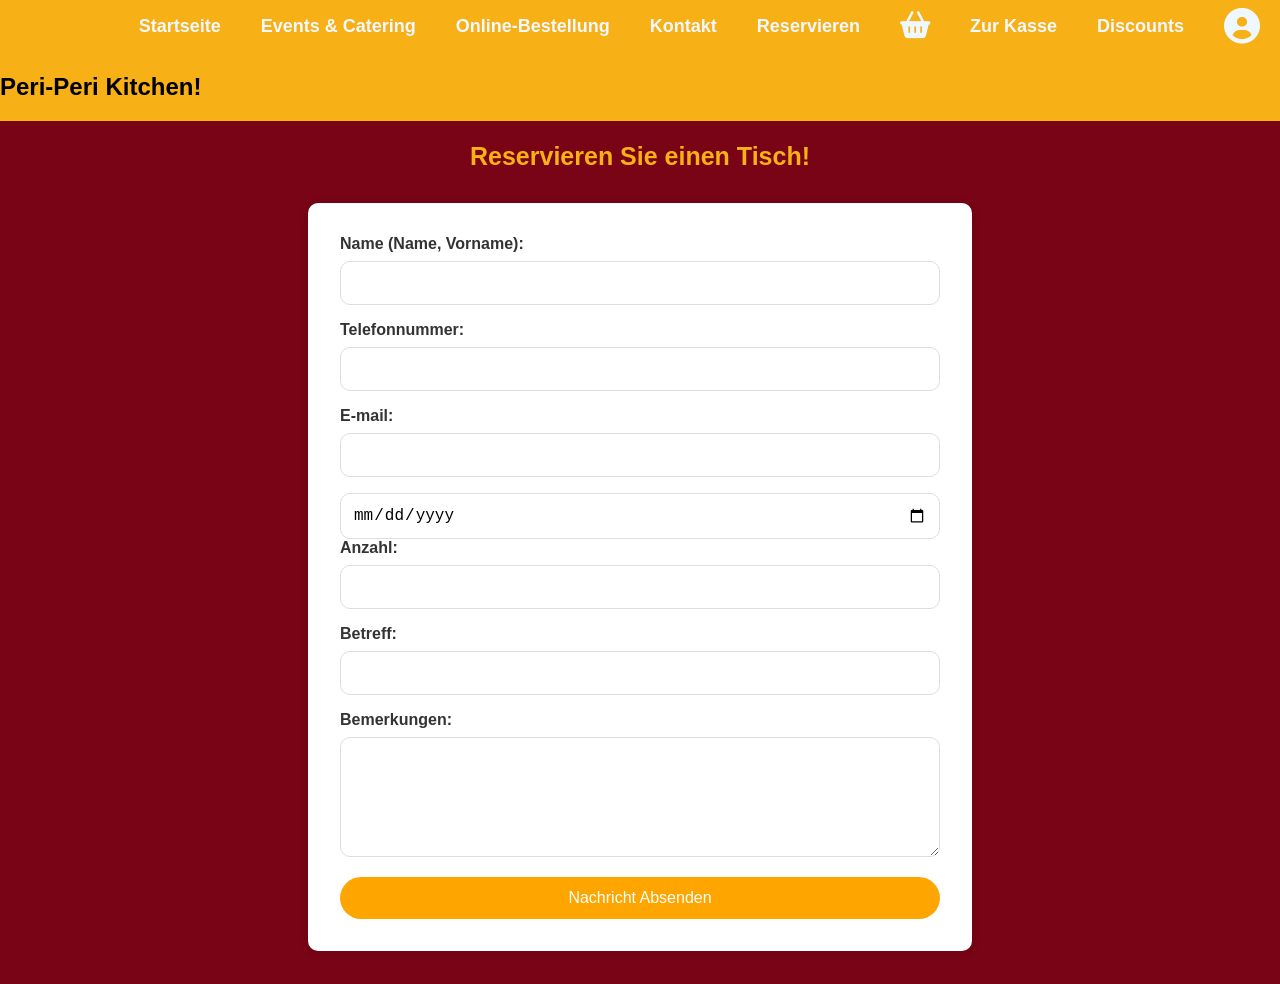
<file: reserving.html>
<!DOCTYPE html>
<html lang="de">
<head>
    <meta charset="UTF-8">
    <meta name="viewport" content="width=device-width, initial-scale=1.0">
    <title>Kanav.S Webseite</title>
    <link rel="stylesheet" href="styles.css">
    <link rel="stylesheet" href="reserving.css">
    <link rel="icon" type="image/x-icon" href="images/logo.png">
    <link
    href="https://cdnjs.cloudflare.com/ajax/libs/font-awesome/6.0.0-beta3/css/all.min.css"
    rel="stylesheet"
  />

  <link
    rel="stylesheet"
    href="https://site-assets.fontawesome.com/releases/v6.7.2/css/all.css"
  />

  <link
    rel="stylesheet"
    href="https://site-assets.fontawesome.com/releases/v6.7.2/css/sharp-duotone-thin.css"
  />

  <link
    rel="stylesheet"
    href="https://site-assets.fontawesome.com/releases/v6.7.2/css/sharp-duotone-solid.css"
  />

  <link
    rel="stylesheet"
    href="https://site-assets.fontawesome.com/releases/v6.7.2/css/sharp-duotone-regular.css"
  />

  <link
    rel="stylesheet"
    href="https://site-assets.fontawesome.com/releases/v6.7.2/css/sharp-duotone-light.css"
  />

  <link
    rel="stylesheet"
    href="https://site-assets.fontawesome.com/releases/v6.7.2/css/sharp-thin.css"
  />

  <link
    rel="stylesheet"
    href="https://site-assets.fontawesome.com/releases/v6.7.2/css/sharp-solid.css"
  />

  <link
    rel="stylesheet"
    href="https://site-assets.fontawesome.com/releases/v6.7.2/css/sharp-regular.css"
  />

  <link
    rel="stylesheet"
    href="https://site-assets.fontawesome.com/releases/v6.7.2/css/sharp-light.css"
  />

  <link
    rel="stylesheet"
    href="https://site-assets.fontawesome.com/releases/v6.7.2/css/duotone-thin.css"
  />

  <link
    rel="stylesheet"
    href="https://site-assets.fontawesome.com/releases/v6.7.2/css/duotone-regular.css"
  />

  <link
    rel="stylesheet"
    href="https://site-assets.fontawesome.com/releases/v6.7.2/css/duotone-light.css"
/>
    <title>PERI-PERI KITCHEN</title>
</head>
<body>
    <nav class="navbar">
        <div class="hamburger">
            <span></span>
            <span></span>
            <span></span>
        </div>
        <ul class="nav-menu" style="z-index: 1000;">
          <li><a href="login.html" class="nav-link" style="font-size: 18px;"><i class="fa-solid fa-circle-user fa-2xl"></i></a></li>
          <li><a href="discount.html" class="nav-link" style="font-size: 18px;">Discounts</a></li>
          <li><a href="checkout.html" class="nav-link" style="font-size: 18px;">Zur Kasse</a></li>
          <li><a href="cart.html" class="nav-link" style="font-size: 18px;"><i class="fa-solid fa-basket-shopping fa-xl"></i> </a></li>
          <li><a href="reserving.html" class="nav-link" style="font-size: 18px;">Reservieren</a></li>
          <li><a href="contact.html" class="nav-link" style="font-size: 18px;">Kontakt</a></li>
          <li><a href="online.html" class="nav-link" style="font-size: 18px;">Online-Bestellung</a></li>
          <li><a href="events.html" class="nav-link" style="font-size: 18px;">Events & Catering</a></li>
          <li><a href="index.html" class="nav-link" style="font-size: 18px;">Startseite</a></li>
          <h2 style="float:left" style="font-size: 18px;">Peri-Peri Kitchen!</h2>
        </ul>
    </nav>

    <section class="experience-header">
        <h1 style="font-size: 25px;">Reservieren Sie einen Tisch!</h1>
    </section>
    <main>
        <form class="reserving-form" id="reservedForm">
            <div class="form-group">
                <label for="name">Name (Name, Vorname):</label>
                <input type="text" id="name" name="name" required>
            </div>

           <div class="form-group">
            <label for="telefon">Telefonnummer:</label>
            <input type="text" id="telefon" name="telefon" required>
           </div>

           <div class="form-group">
            <label for="email">E-mail:</label>
            <input type="email" id="email" name="email" required>
           </div>

           <input type="date" id="begin" name="begin" placeholder="dd-mm-yyyy" value="" min="2000-01-01" max="2050-12-31">

           
          <div class="form-group">
            <label for="quantity">Anzahl:</label>
            <input type="number" id="quantity" name="quantity" min="1" max="12">
          </div>
        

           <div class="form-group">
            <label for="subject">Betreff:</label>
            <input type="text" id="subject" name="subject" required>
           </div>

           <div class="form-group">
            <label for="message">Bemerkungen:</label>
            <textarea id="message" name="message" required></textarea>
           </div>
               

           <button type="submit">Nachricht Absenden</button>
           <div class="loading">Nachricht wird gesendet...</div>
           <div class="success-message">Ihre Nachricht wurde erfolgreich gesendet!</div>
           <div class="error-message">Nachricht konnte nicht ausgestellt werden. Bitte versuchen Sie es nochmals!</div>
        </form>
    </main>
    
    <script src="reserving.js"></script>

</body>
</file>
<file: styles.css>
body {
    background-color: #780415;
    font-family: Arial, Helvetica, sans-serif;
    margin: 0;
    padding: 0;
}
header {
    background-color: #f7b016;
    color: white;
    font-family: Arial, Helvetica, sans-serif;
    text-align: center;
}
ul {
    list-style-type: none;
    margin: 0;
    padding: 0;
    overflow: hidden;
    background-color: #f7b016;
    position: -webkit-sticky;
    top: 0;
    width: 100%;
}
li {
    float: right;
}
li a {
    display: block;
    padding: 16px 20px;
    text-align: center;
    color: aliceblue;
    text-decoration: none;
    font-family: Helvetica, sans-serif, Arial,'Times New Roman';
    font-weight: bold;
}
li a:hover:not(.active) {
    background-color: goldenrod;
}
.active {
    background-color: white;
}
h1 {
    text-align: center;
    justify-content: center;
    display: flex;
    font-family: sans-serif, Arial, Helvetica;
    color: #f7b016;
}

.hero {
  position: relative;
  width: 100%;
  height: 100vh;
  overflow: hidden;
  text-align: center;
  color: white;
  font-family: 'Arial', sans-serif;
}

/* YouTube video full background */
.video-background {
  position: absolute;
  top: 0;
  left: 0;
  width: 100%;
  height: 100%;
  overflow: hidden;
  z-index: 0;
}

#player {
  position: absolute;
  top: 50%;
  left: 50%;
  width: 177.77vh; /* for 16:9 aspect ratio */
  height: 100vh;
  transform: translate(-50%, -50%);
  z-index: 0;
  pointer-events: none;
  object-fit: cover;
}

/* Text box over video */
.hero-content {
  position: relative;
  z-index: 2;
  background: rgba(0, 0, 0, 0.5);
  padding: 30px;
  border-radius: 15px;
  max-width: 600px;
  margin: 0 auto;
  top: 50%;
  transform: translateY(-50%);
}

  .hero h1 {
    font-size: 3rem;
    margin-bottom: 10px;
  }
  
  .hero p {
    font-size: 1.2rem;
    margin-bottom: 20px;
  }
  
  .cta-btn {
    padding: 15px 25px;
    background-color: #2196F3;
    color: white;
    text-decoration: none;
    font-size: 1.2rem;
    border-radius: 50px;
    transition: background-color 0.3s;
  }
  
  .cta-btn:hover {
    background-color: #0b7dda;
  }

  .footer {
    position: bottom;
    left: 0;
    bottom: 0;
    background-color: #530410;
    color: white;
    text-align: center;
    width: 100%;
    height: 250px; /* Adjust height as needed */
    display: flex;
    flex-direction: column;
    justify-content: center;
    align-items: center;
    padding: none;
}

.footer h2 {
    margin: 20px 0;
    color: #f7b016;
}

.footer .socials-container {
    display: flex;
    justify-content: center;
    align-items: center;
}

.footer .icon-container {
    display: flex;
    gap: 30px;
}

.footer .btn-social {
    width: 50px;
    height: 50px;
    display: flex;
    align-items: center;
    justify-content: center;
    color: #f7b016;
    font-weight: normal;
    border: 2px solid #fcf9f9;
    border-radius: 50%;
    transition: .3s;
    text-decoration: none;
    text-align: center;
}

.footer .btn-social:hover {
    color: #0056b3;
    border-color: #0056b3;
}

.footer .btn-link {
    margin-bottom: 5px;
    color: #8a0404;
    font-size: 35px;
    font-weight: normal;
    text-transform: capitalize;
    transition: 0.3s;
    text-decoration: none;
}

.footer .btn-link::before {
    content: "\f105";
    font-family: "Font Awesome 5 Free";
    font-weight: 900;
    margin-right: 10px;
}

.footer .btn-link:hover {
    letter-spacing: 1px;
    box-shadow: none;
}
</file>
<file: cart.css>
/* General Styling */
body {
    font-family: Arial, sans-serif;
    background-color: #f9f9f9;
    margin: 0;
    padding: 0;
}

header {
    background-color: #333;
    color: white;
    padding: 20px;
    text-align: center;
}

.header-container h1 {
    margin: 0;
}

.cart-section {
    padding: 20px;
}

.cart-container {
    background-color: white;
    border-radius: 8px;
    box-shadow: 0 4px 6px rgba(0, 0, 0, 0.1);
    max-width: 900px;
    margin: 20px auto;
    padding: 20px;
}

.cart-title {
    font-size: 24px;
    margin-bottom: 20px;
}

.cart-items {
    margin-bottom: 20px;
}

.cart-item {
    display: flex;
    justify-content: space-between;
    padding: 12px;
    border-bottom: 1px solid #ddd;
    margin-bottom: 10px;
}

.cart-item:last-child {
    border-bottom: none;
}

.cart-item button {
    background-color: #f44336;
    color: white;
    border: none;
    padding: 5px 10px;
    cursor: pointer;
    border-radius: 5px;
}

.cart-item button:hover {
    background-color: #d32f2f;
}

.cart-total {
    text-align: right;
    font-size: 18px;
}

.clear-cart-btn {
    background-color: #f44336;
    color: white;
    padding: 10px 20px;
    border: none;
    cursor: pointer;
    font-size: 16px;
    border-radius: 5px;
    margin-top: 20px;
}

.clear-cart-btn:hover {
    background-color: #d32f2f;
}

/* Responsive Design */
@media (max-width: 600px) {
    .cart-container {
        padding: 10px;
    }

    .cart-item {
        flex-direction: column;
        align-items: flex-start;
    }

    .cart-item button {
        margin-top: 10px;
    }
}


#checkout-btn {
    background-color: #4CAF50;  /* Green background for the checkout button */
    color: white;
    border: none;
    padding: 12px 24px;
    margin-top: 20px;
    font-size: 16px;
    cursor: pointer;
    border-radius: 5px;
    transition: background-color 0.3s ease;
}

#checkout-btn:hover {
    background-color: #45a049;  /* Darker green when hovering */
}
</file>
<file: discount.css>
body {
      background-color: #f5f5f5;
      margin: 0;
      font-family: 'Segoe UI', sans-serif;
    }

    .explanation-box {
      background: rgba(0, 0, 0, 0.7);
      color: white;
      padding: 25px;
      border-radius: 15px;
      max-width: 800px;
      margin: 40px auto 60px;
      text-align: center;
      font-size: 1.1rem;
      border: 2px solid #635bff;
    }

    .points {
      color: #635bff;
      font-size: 1.1rem;
      font-weight: bold;
      margin-top: 12px;
    }

    .project-content p {
      font-size: 0.95rem;
      color: #444;
    }

    .points-page .projects {
      padding: 0 20px;
    }

    .discounts-container {
  display: grid;
  grid-template-columns: repeat(auto-fit, minmax(280px, 1fr));
  gap: 30px;
}

.discount-card {
  background-color: #ffffff;
  padding: 20px;
  border-radius: 20px;
  box-shadow: 0 10px 20px rgba(0, 0, 0, 0.1);
  transition: 0.3s ease;
  max-width: 500px;
  margin: auto;
}

.discount-card:hover {
  transform: translateY(-8px);
  box-shadow: 0 15px 25px rgba(0, 0, 0, 0.15);
}

.discount-card .project-image {
  height: 200px;
  background-size: cover;
  background-position: center;
  border-radius: 15px;
  margin-bottom: 15px;
}

.discount-card .project-content h3 {
  margin-bottom: 10px;
  color: #635bff;
}

.discount-card .project-content p {
  font-size: 0.95rem;
  color: #333;
  margin-bottom: 10px;
}

.discount-card .price-container {
  margin-top: 10px;
  font-size: 1rem;
  font-weight: 600;
  color: #f7b016;
}

.discount-card .points {
  margin-top: 5px;
  font-size: 0.95rem;
  color: #444;
}

h6 {
    color: white;
}
</file>
<file: events.css>
/* About Section Styling */
.about-section {
    background: linear-gradient(135deg, #780415, #FFD700); /* Gradient for a fresh look */
    border-radius: 30px;
    padding: 3rem 2rem;
    box-shadow: 0 10px 20px rgba(0, 0, 0, 0.2);
    text-align: center;
    max-width: 900px;
    margin: 2rem auto;
    color: white;
}

/* Heading Styling */
.about-section h2 {
    font-size: 2rem;
    font-weight: bold;
    color: #fff;
    margin-bottom: 1.5rem;
    letter-spacing: 1px;
}

/* Interests Grid */
.interests-grid {
    display: grid;
    grid-template-columns: repeat(auto-fit, minmax(250px, 1fr));
    gap: 1.5rem;
    text-align: center;
}

/* Interest Item Styling */
.interest-item {
    background: rgba(255, 255, 255, 0.2);
    border-radius: 15px;
    padding: 2rem 1.5rem;
    backdrop-filter: blur(10px);
    transition: all 0.3s ease;
}

.interest-item:hover {
    transform: scale(1.05);
    background: rgba(255, 255, 255, 0.5);
}

.interest-icon {
    font-size: 2.5rem;
    margin-bottom: 1rem;
}

/* Styling for Links */
.contact-link {
    display: inline-block;
    margin-top: 1.5rem;
    color: aliceblue;
    font-size: 1.2rem;
    font-weight: bold;
    text-decoration: none;
    padding: 0.5rem 1.2rem;
    border-radius: 25px;
    background-color: #8c2311;
    transition: background-color 0.3s ease;
}

.contact-link:hover {
    background-color: #c17709;
    color: white;
}

/* Small Text Styling */
p {
    font-size: 1rem;
    margin-top: 0.5rem;
    color: #f5f5f5;
}
</file>
<file: info.css>
body {
    font-family: 'Segoe UI', sans-serif;
    background-color: #f5f5f5;
    margin: 0;
    padding: 0;
  }
  
  .container {
    max-width: 600px;
    margin: 60px auto;
    background-color: white;
    padding: 30px;
    border-radius: 12px;
    box-shadow: 0 8px 20px rgba(0, 0, 0, 0.1);
  }
  
  h1 {
    text-align: center;
    margin-bottom: 30px;
    color: #333;
  }
  
  form label {
    display: block;
    margin-bottom: 8px;
    font-weight: 500;
    color: #444;
  }
  
  form input,
  form textarea,
  form select {
    width: 100%;
    padding: 10px 12px;
    margin-bottom: 20px;
    border: 1px solid #ccc;
    border-radius: 8px;
    font-size: 1rem;
    box-sizing: border-box;
  }
  
  form textarea {
    resize: vertical;
  }
  
  button[type="submit"] {
    width: 100%;
    padding: 12px;
    background-color: #4caf50;
    color: white;
    border: none;
    font-size: 1.1em;
    border-radius: 8px;
    cursor: pointer;
    transition: background-color 0.3s;
  }
  
  button[type="submit"]:hover {
    background-color: #3e8e41;
  }
  
  #delivery-fields {
    transition: all 0.3s ease;
  }

  .phone-input-wrapper {
    display: flex;
    align-items: center;
    border: 1px solid #ccc;
    border-radius: 8px;
    margin-bottom: 20px;
    background-color: white;
    height: 44px;
    overflow: hidden;
    box-sizing: border-box;
  }
  
  .phone-input-wrapper .country-code {
    padding: 0 12px;
    background-color: transparent;
    color: #444;
    font-weight: 500;
    display: flex;
    align-items: center;
    border-right: 1px solid #33333366; /* subtle grey line */
  }
  
  .phone-input-wrapper input {
    flex: 1;
    border: none;
    padding: 10px 12px;
    font-size: 1rem;
    height: 44px;
    outline: none;
    background-color: transparent;
    box-sizing: border-box;
    line-height: 1.5;
    margin-top: 23px;
  }

  ::placeholder {
    color: #aaa;
  }

  .phone-input-wrapper:focus-within {
    border-color: #635bff;
    box-shadow: 0 0 0 2px #635bff33;
  }
</file>
<file: login.css>
body {
  background-color: white !important;
}

.login-main {
    display: flex;
    flex-direction: column;
    align-items: center;
    padding: 30px;
  }
  
  .user-container {
    background-color: white;
    padding: 25px;
    border-radius: 15px;
    box-shadow: 0 0 10px rgba(0,0,0,0.1);
    max-width: 400px;
    width: 90%;
    margin-bottom: 20px;
    text-align: center;
  }
  
  .user-icon-wrapper {
    position: relative;
    display: inline-block;
  }
  
  .user-icon-wrapper i {
    color: #444;
  }
  
  .points-badge {
    position: absolute;
    top: 0;
    right: -15px;
    background-color: #ff5722;
    color: white;
    padding: 6px 10px;
    border-radius: 20px;
    font-weight: bold;
    font-size: 14px;
    display: flex;
    align-items: center;
    gap: 6px;
  }
  
  .user-info {
    margin-top: 20px;
    text-align: left;
    font-size: 16px;
  }
  
  .login-box {
    background-color: white;
    padding: 25px;
    border-radius: 15px;
    box-shadow: 0 0 10px rgba(0,0,0,0.1);
    max-width: 400px;
    width: 90%;
    text-align: center;
  }
  
  .login-box input {
    width: 90%;
    padding: 10px;
    margin: 10px 0;
    font-size: 16px;
    border-radius: 8px;
    border: 1px solid #ccc;
  }
  
  .login-box button {
    padding: 10px 20px;
    background-color: #333;
    color: white;
    border: none;
    border-radius: 8px;
    cursor: pointer;
    font-size: 16px;
  }
  
  .login-box a {
    color: #0077cc;
    text-decoration: none;
  }
  
  header .header-container {
    background-color: white !important;
  }
  
  .logout-box {
    margin-top: 20px;
    text-align: center;
}

.logout-box button {
    padding: 10px 20px;
    background-color: #f44336; /* Red */
    color: white;
    font-size: 16px;
    border: none;
    cursor: pointer;
}

.logout-box button:hover {
    background-color: #d32f2f;
}

.edit-icon {
  margin-left: 10px;
  cursor: pointer;
  color: #333;
}
.edit-icon:hover {
  color: #ff5722;
}

.password-wrapper {
  position: relative;
  width: 100%;
}

.password-wrapper input {
  width: 265px; 
  padding-right: 40px;
}

#togglePassword {
  position: absolute;
  top: 50%;
  right: 10px;
  transform: translateY(-50%);
  cursor: pointer;
  color: #333;
}

.password-wrapper {
  position: relative;
  display: flex;
  align-items: center;
}

.password-wrapper input {
  flex: 1;
}

.password-wrapper i {
  position: absolute;
  right: 10px;
  cursor: pointer;
  color: #666;
}
</file>
<file: online.css>
.section {
    padding: 100px 0;
}
.section-title {
    text-align: center;
    font-size: 2.5rem;
    margin-bottom: 50px;
    color: #ffffff;
    font-family: sans-serif;
}
.projects {
    display: grid;
    grid-template-columns: repeat(auto-fit, minmax(300px, 1fr));
    gap: 30px;
}
.project {
    background-color: #ffffff;
    max-width: 500px;
    margin: 2rem auto;
    padding: 2rem;
    border-radius: 20px;
    overflow: hidden;
    box-shadow: 0 10px 20px #0000001a;
    transition: transform 0.3s ease, box-shadow 0.3s ease;
}
.project:hover {
    transform: translateY(-10px);
    box-shadow: 0 15px 30px  #00000033;
}
.project-image {
    height: 200px;
    background-color: aliceblue;
    background-size: cover;
    background-position: center;
    border-radius: 20px;
}

.project-content {
    padding: 20px;
}

.project h3 {
    margin-bottom: 10px;
    color: #f7b016;
}

.project-link {
    display: inline-block;
    margin-top: 15px;
    color: #f7b016;
    text-decoration: none;
    font-weight: 600;
}

.search-container {
    position: sticky;
    border-bottom: 1px solid #ffffff1a;
    top: 0;
    z-index: 999;
    background-color: #780415;
    padding: 20px 0;
    text-align: center;
    margin: 40px 0 20px;
}
  
#searchBar {
    width: 80%;
    max-width: 500px;
    padding: 12px 16px;
    font-size: 1rem;
    border: none;
    border-radius: 25px;
    box-shadow: 0 4px 10px rgba(0,0,0,0.15);
    outline: none;
}

.added-popup {
    position: fixed;
    top: 20px;
    right: 20px;
    background-color: #4CAF50;
    color: white;
    padding: 10px 20px;
    border-radius: 8px;
    box-shadow: 0 2px 10px rgba(0, 0, 0, 0.3);
    font-size: 1rem;
    z-index: 1000;
    animation: fadein 0.3s ease, fadeout 0.5s ease 1.5s;
  }
  
  @keyframes fadein {
    from { opacity: 0; transform: translateY(-10px); }
    to   { opacity: 1; transform: translateY(0); }
  }
  
  @keyframes fadeout {
    from { opacity: 1; }
    to   { opacity: 0; }
  }
  
  .price-container {
    margin-top: 10px;
    display: flex;
    justify-content: space-between;
    align-items: center;
    font-size: 1.2rem;
    font-weight: bold;
  }
  
  .price {
    color: #f7b016; /* Gold color to match the branding */
    font-size: 1.4rem;
    font-weight: bold;
  }
  
  .project-link {
    margin-top: 10px;
    display: inline-block;
    color: #780415; /* Matching color for the button */
    font-weight: 600;
    text-decoration: none;
    padding: 10px 20px;
    background-color: #f7b016;
    border-radius: 5px;
  }
  
  .project-link:hover {
    background-color: #f39c12;
  }
</file>
<file: reserving.css>
.reserving-form {
    max-width: 600px;
    margin: 2rem auto;
    padding: 2rem;
    border-radius: 10px;
    box-shadow: 0 0 10px rgba(0,0,0,0.1);
    font-family: Arial, sans-serif;
    background-color: white;
}

body {
    background-color: #780415;
    font-family: Arial, Helvetica, sans-serif;
    margin: 0;
    padding: 0;
}

.form-group {
    margin-bottom: 1rem;
}

label {
    display: block;
    margin-bottom: 0.5rem;
    color: #333;
    font-weight: bold;
}

input, textarea {
    width: 100%;
    padding: 0.75rem;
    border: 1px solid #ddd;
    border-radius: 10px;
    font-size: 1rem;
    box-sizing: border-box;
}

input:focus, textarea:focus {
    outline: none;
    border-color: goldenrod;
    box-shadow: #f7b016;
}

textarea {
    min-height: 120px;
    resize: vertical;
}

button {
    background-color: orange;
    color: white;
    padding: 0.75rem 1.5rem;
    border: none;
    border-radius: 1000px;
    cursor: pointer;
    font-size: 1rem;
    width: 100%;
    transition: background-color 0.5s;
}

button:hover {
    background-color: #f7b016;
}

.success-message, .error-message {
    display: none;
    padding: 1rem;
    border-radius: 10px;
    margin-top: 1rem;
    text-align: center;
}

.success-message {
    background-color: #d4edda;
    color: #155724;
    border: 1px solid #c3e6cb;
}

.error-message {
    background-color: #f8d7da;
    color: #721c24;
    border: 1px solid #f5c6cb;
}

.loading {
    display: none;
    text-align: center;
    margin-top: 1rem;
}
</file>
